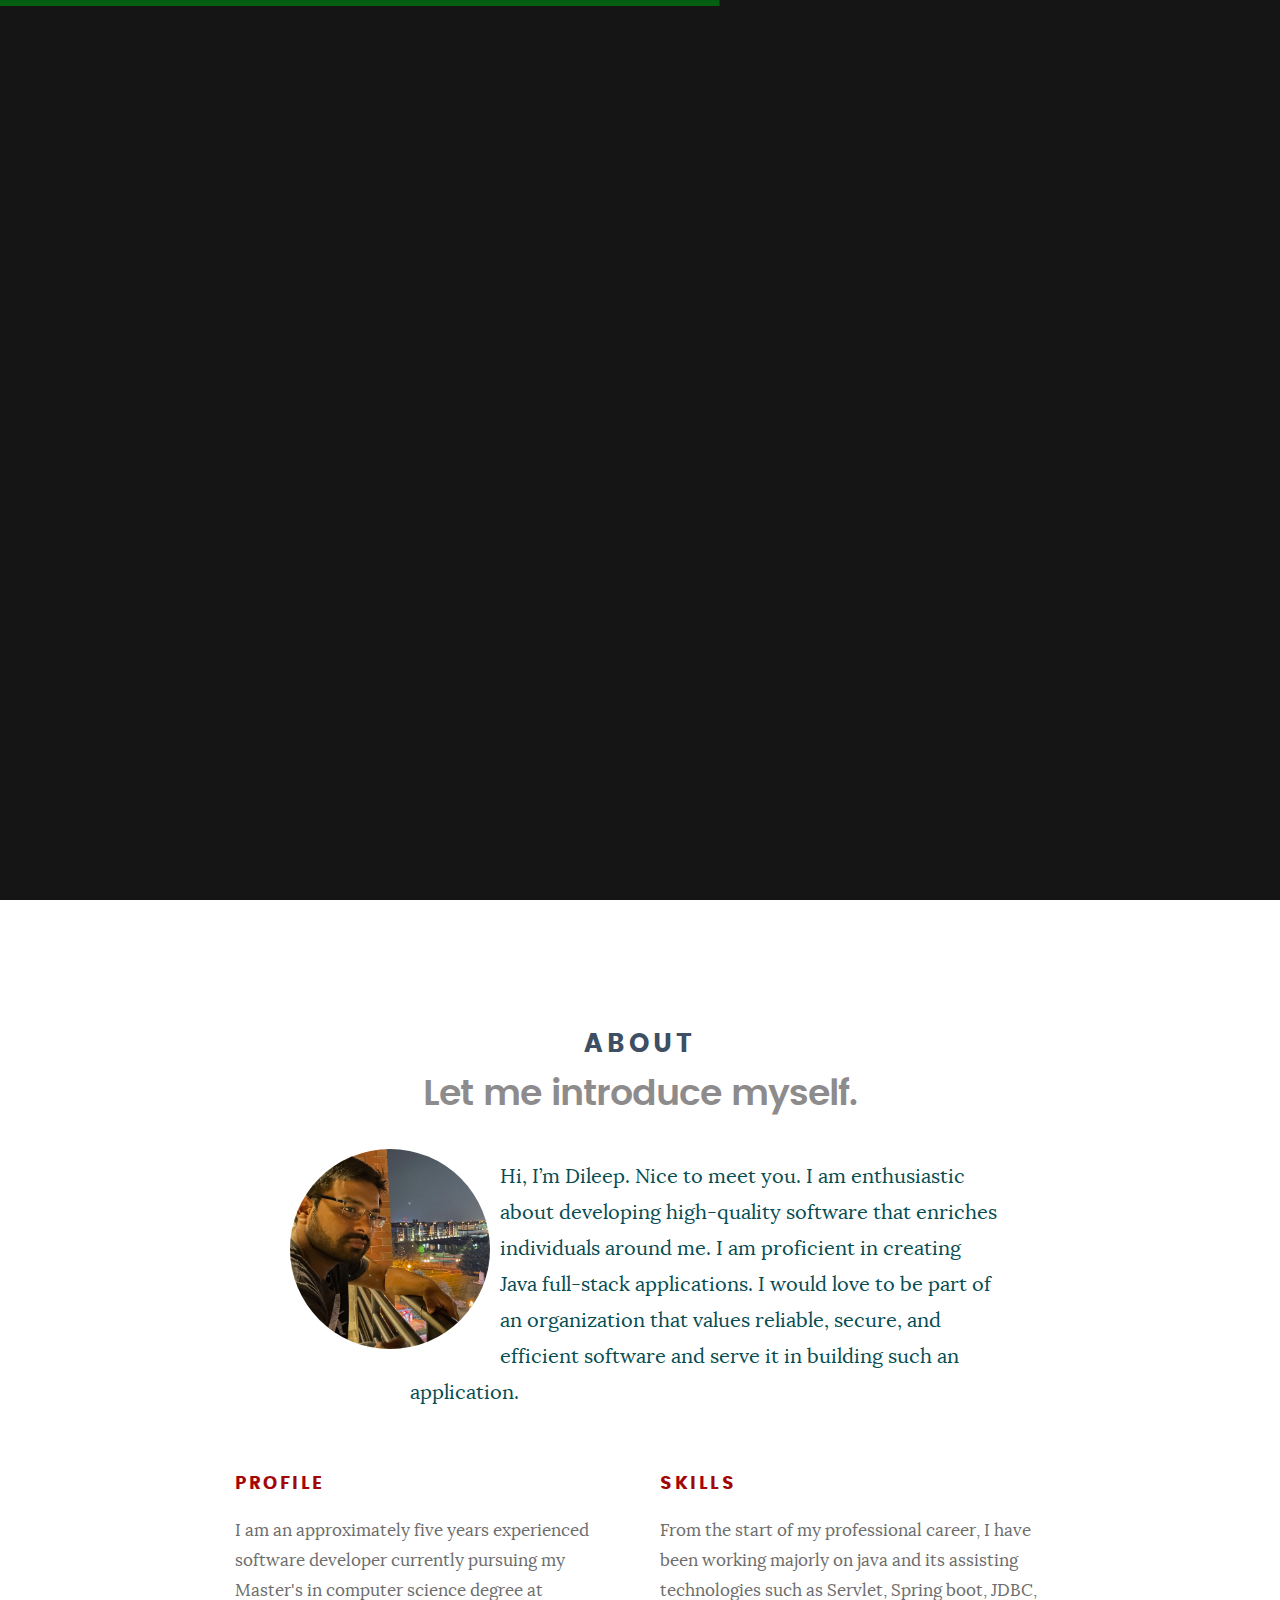
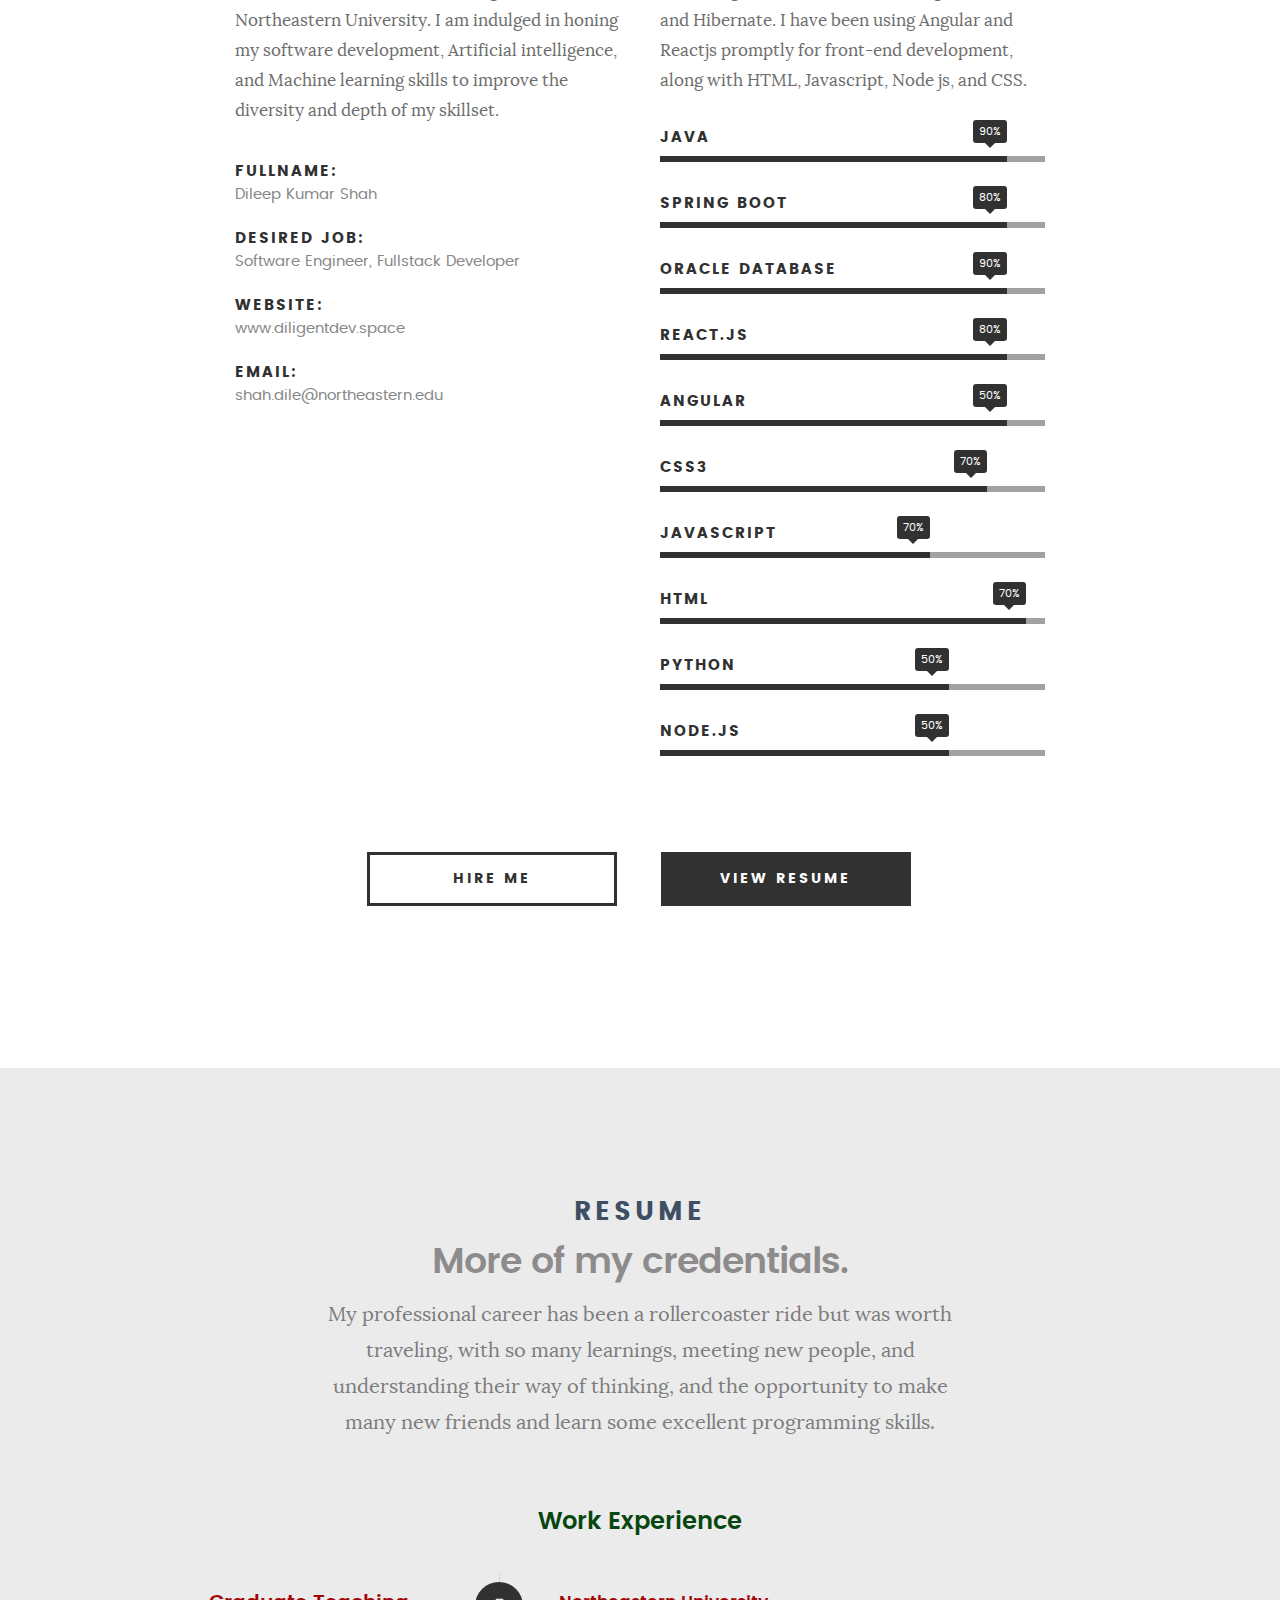
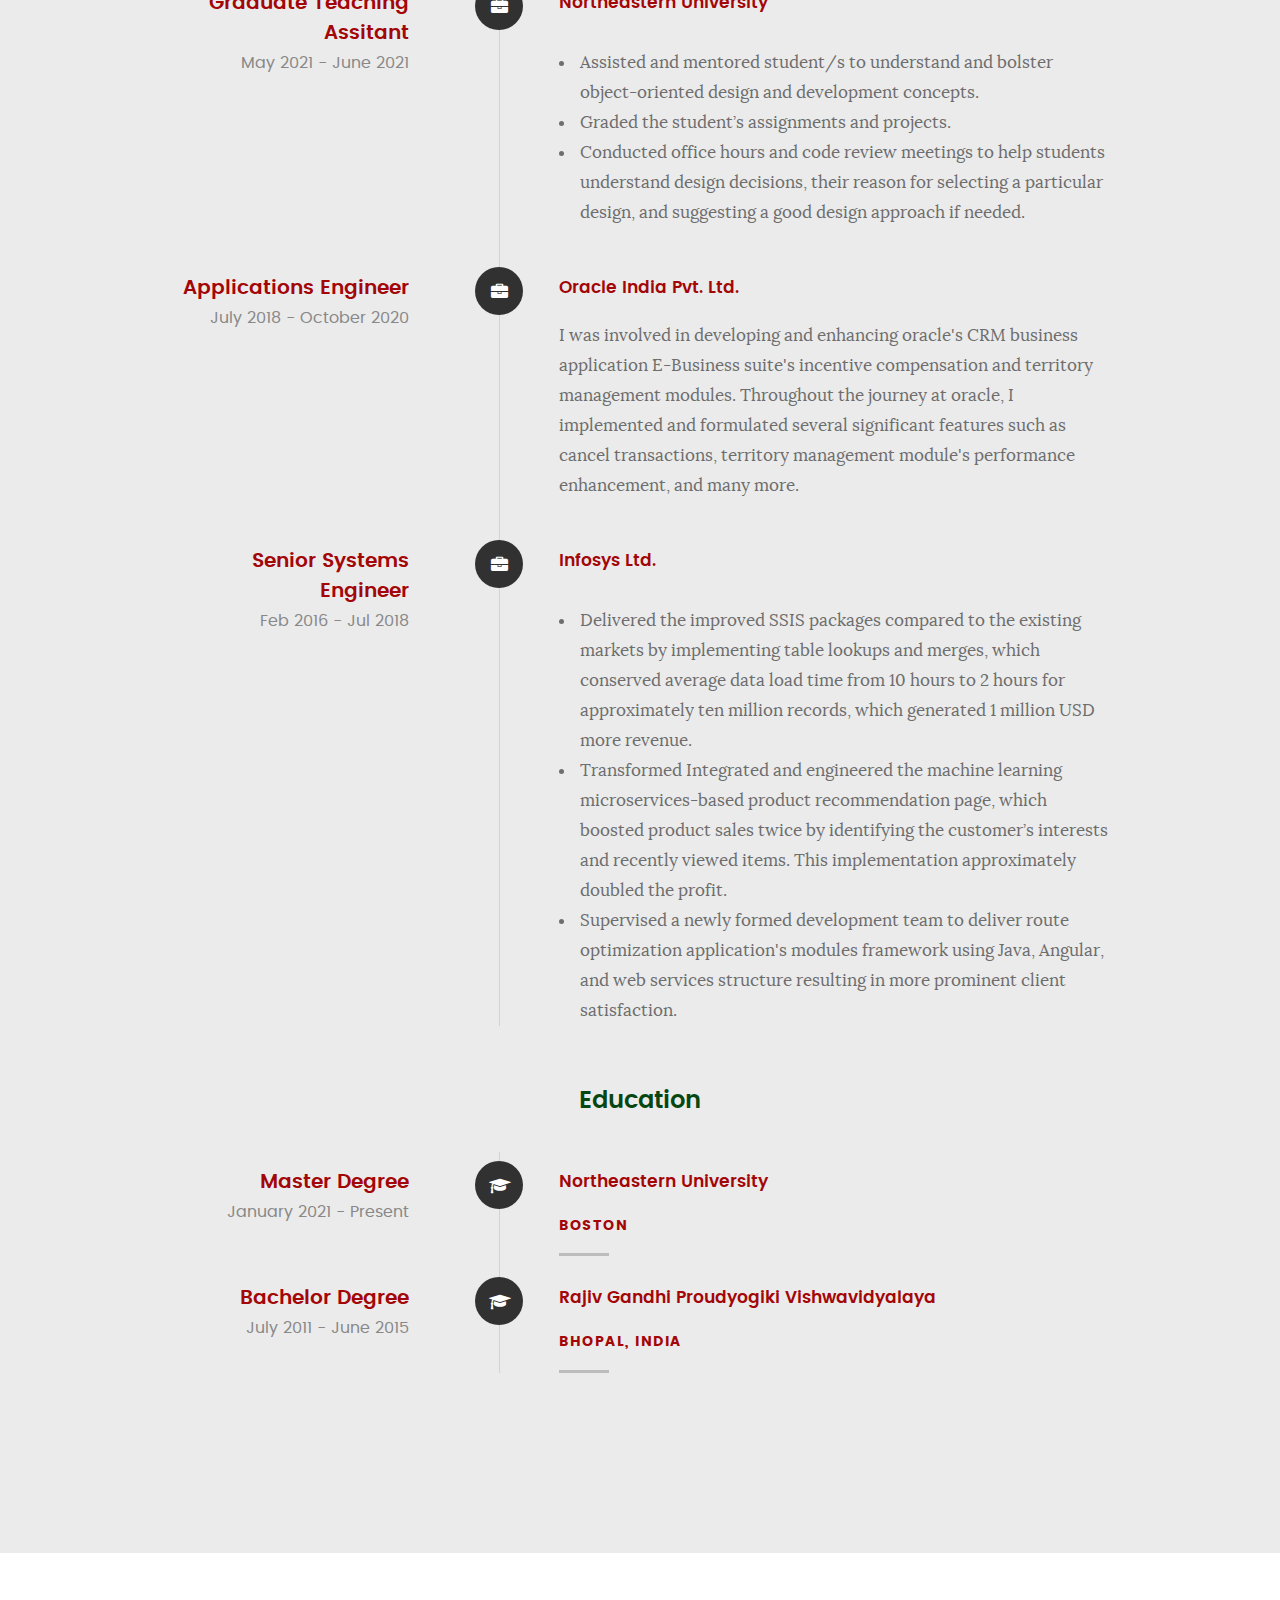
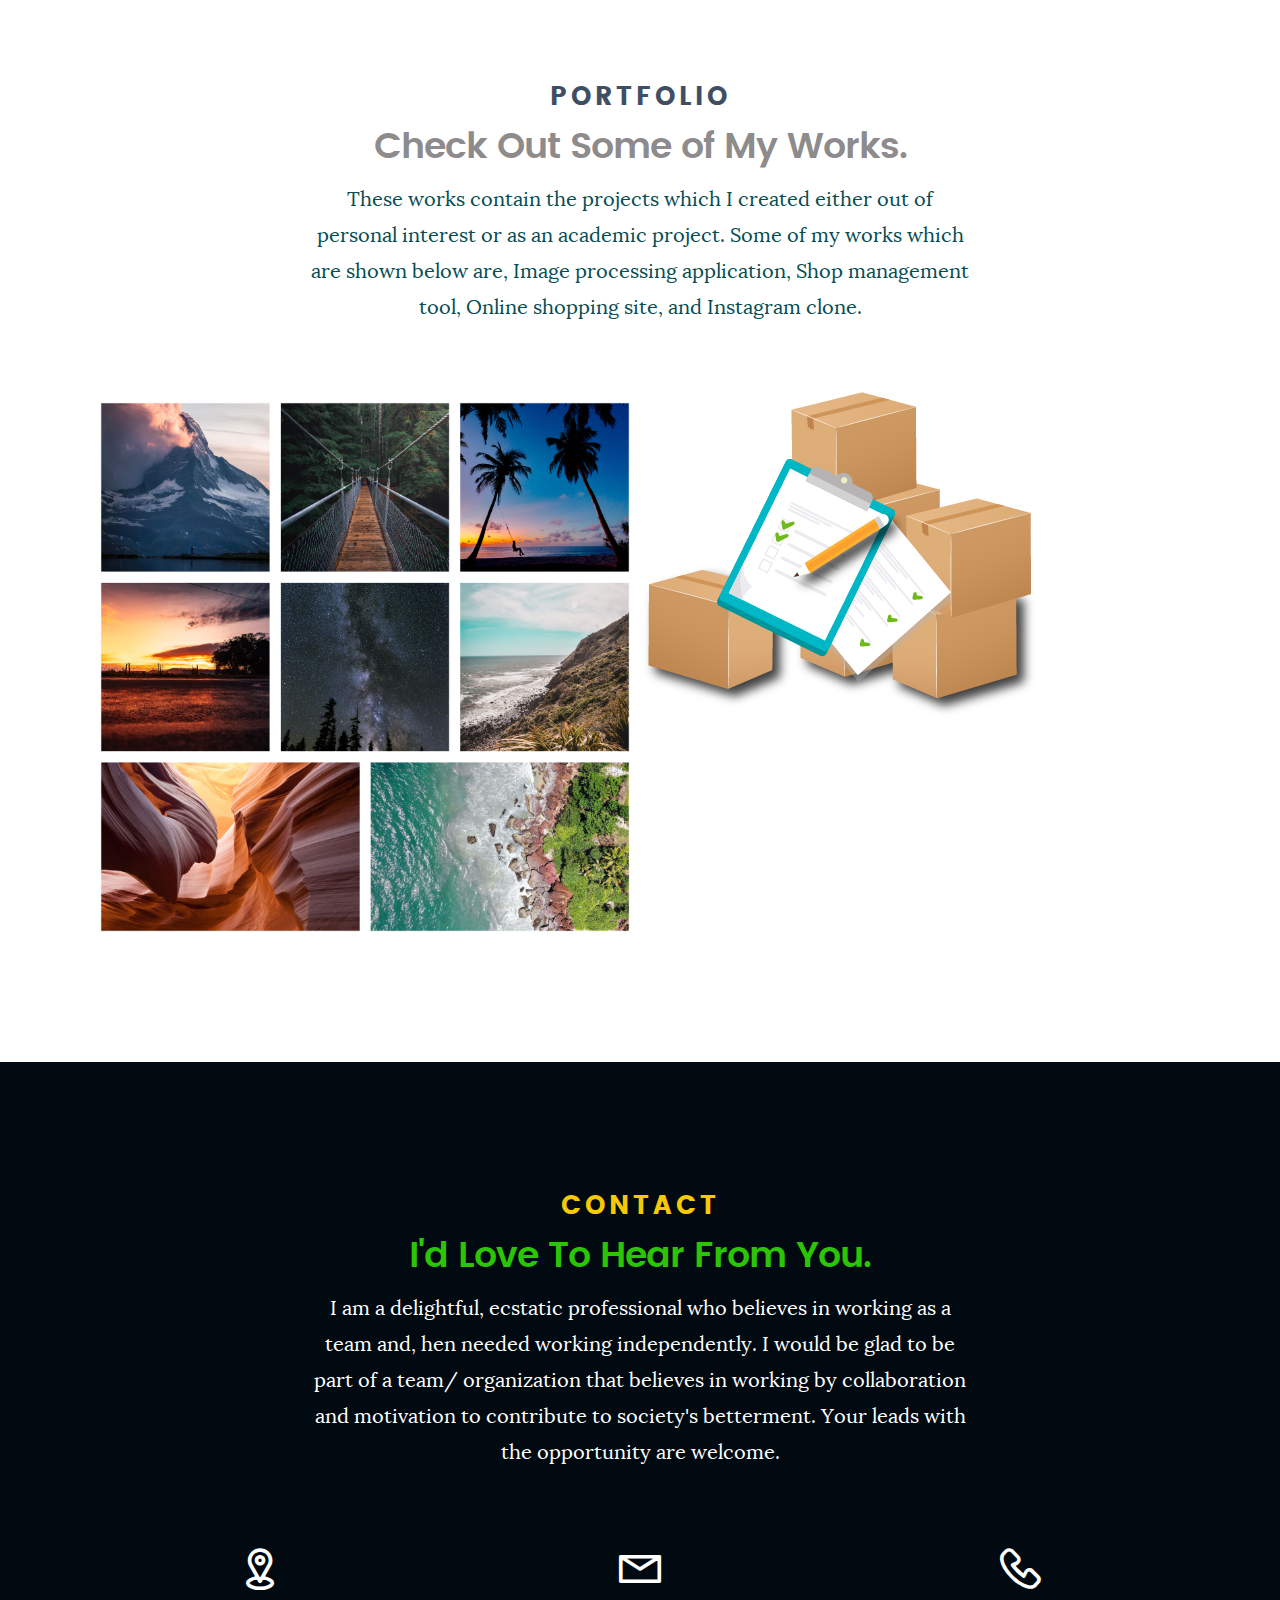
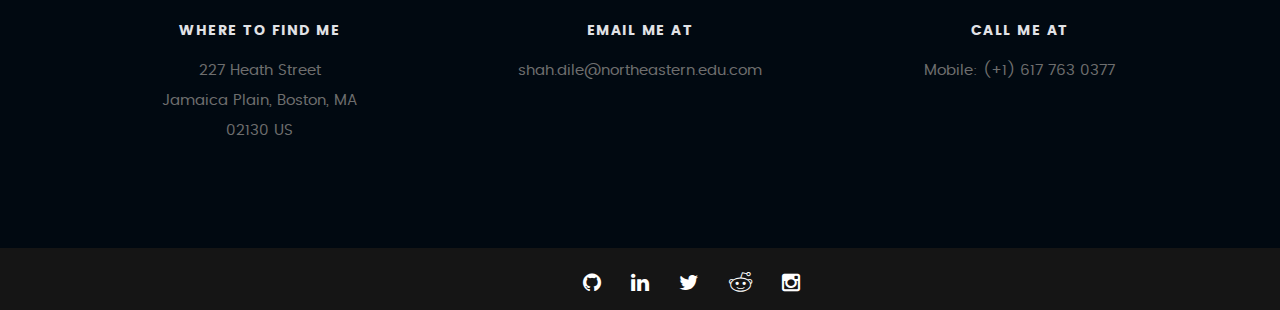
<file: index.html>
<!DOCTYPE html>
<!--[if IE 8 ]><html class="no-js oldie ie8" lang="en"> <![endif]-->
<!--[if IE 9 ]><html class="no-js oldie ie9" lang="en"> <![endif]-->
<!--[if (gte IE 9)|!(IE)]><!-->
    <html
    class="no-js" lang="en"> <!--<![endif]-->
    <head>

        <!--- basic page needs
                                   ================================================== -->
        <meta charset="utf-8">
        <title>Dileep Shah</title>
        <meta name="description" content="">
        <meta
        name="author" content="">

        <!-- mobile specific metas
                                   ================================================== -->
        <meta
        name="viewport" content="width=device-width, initial-scale=1, maximum-scale=1">

        <!-- CSS
                                   ================================================== -->
        <link rel="stylesheet" href="css/base.css">
        <link rel="stylesheet" href="css/main.css">
        <link
        rel="stylesheet" href="css/vendor.css">

        <!-- script
                                   ================================================== -->
        <script src="js/modernizr.js"></script>
        <script src="js/pace.min.js"></script>

        <!-- favicons
                                	================================================== -->
        <link
        rel="icon" type="image/png" href="favicon.png">

    <!-- model to popup 
                	================================================== -->


    </head>

    <body
        id="top">

        <!-- header 
                                   ================================================== -->
        <header>
            <div class="row">

                <div class="top-bar">
                    <a class="menu-toggle" href="#">
                        <span>Menu</span>
                    </a>

                    <div class="logo">
                        <a href="index.html">Dileep Shah</a>
                    </div>

                    <nav id="main-nav-wrap">
                        <ul class="main-navigation">
                            <li class="current">
                                <a class="smoothscroll" href="#intro" title="">Home</a>
                            </li>
                            <li>
                                <a class="smoothscroll" href="#about" title="">About</a>
                            </li>
                            <li>
                                <a class="smoothscroll" href="#profile" title="">Profile</a>
                            </li>
                            <li>
                                <a class="smoothscroll" href="#portfolio" title="">Portfolio</a>
                            </li>
                            <li>
                                <a class="smoothscroll" href="#resume" title="">Resume</a>
                            </li>
                            <li>
                                <a class="smoothscroll" href="#contact" title="">Contact</a>
                            </li>
                        </ul>
                    </nav>
                </div>
                <!-- /top-bar -->

            </div>
            <!-- /row -->
        </header>
        <!-- /header -->

        <!-- intro section
                                   ================================================== -->
        <section id="intro">

            <div class="intro-overlay"></div>

            <div class="intro-content">
                <div class="row">

                    <div class="col-twelve">

                        <h5>Hi There!!</h5>
                        <h1>I'm Dileep Shah.</h1>

                        <p class="intro-position">
                            <span>Front-end Developer</span>
                            <span>Backend Developer</span>
                        </p>

                        <a class="button stroke smoothscroll" href="#about" title="">More About Me</a>

                    </div>

                </div>
            </div>
            <!-- /intro-content -->

        </section>
        <!-- /intro -->


        <!-- about section
                                   ================================================== -->
        <section id="about">

            <div class="row section-intro">
                <div class="col-twelve">

                    <h5>About</h5>
                    <h1>Let me introduce myself.</h1>

                    <div class="intro-info">

                        <img src="images/profile-pic.png" alt="Profile Picture">

                        <p class="lead">
                            Hi, I’m Dileep. Nice to meet you. I am enthusiastic about developing high-quality software that enriches individuals around me. 
                                                                                                                					I am proficient in creating Java full-stack applications. I would love to be part of an organization that values reliable, 
                                                                                                                					secure, and efficient software and serve it in building such an application.
                        </p>
                    </div>

                </div>
            </div>
            <!-- /section-intro -->

            <div id="profile" class="row about-content">

                <div class="col-six tab-full">

                    <h3>Profile</h3>
                    <p>
                        I am an approximately five years experienced software developer currently pursuing my Master's in computer science 
                                                                                                				degree at Northeastern University.  I am indulged in honing my software development, Artificial intelligence, 
                                                                                                				and Machine learning skills to improve the diversity and depth of my skillset.
                    </p>

                    <ul class="info-list">
                        <li>
                            <strong>Fullname:</strong>
                            <span>Dileep Kumar Shah</span>
                        </li>

                        <li>
                            <strong>Desired Job:</strong>
                            <span>Software Engineer, Fullstack Developer</span>
                        </li>
                        <li>
                            <strong>Website:</strong>
                            <span>www.diligentdev.space</span>
                        </li>
                        <li>
                            <strong>Email:</strong>
                            <span>shah.dile@northeastern.edu</span>
                        </li>

                    </ul>
                    <!-- /info-list -->

                </div>

                <div class="col-six tab-full">

                    <h3>Skills</h3>
                    <p>
                        From the start of my professional career, I have been working majorly on java and its assisting technologies such as Servlet, Spring boot, JDBC, and Hibernate. 
                                                                                                				I have been using Angular and Reactjs promptly for front-end development, along with HTML, Javascript, Node js, and CSS.
                    </p>

                    <ul class="skill-bars">
                        <li>
                            <div class="progress percent90">
                                <span>90%</span>
                            </div>
                            <strong>JAVA</strong>
                        </li>
                        <li>
                            <div class="progress percent90">
                                <span>80%</span>
                            </div>
                            <strong>Spring Boot</strong>
                        </li>
                        <li>
                            <div class="progress percent90">
                                <span>90%</span>
                            </div>
                            <strong>Oracle Database</strong>
                        </li>
                        <li>
                            <div class="progress percent90">
                                <span>80%</span>
                            </div>
                            <strong>React.js</strong>
                        </li>
                        <li>
                            <div class="progress percent90">
                                <span>50%</span>
                            </div>
                            <strong>Angular</strong>
                        </li>

                        <li>
                            <div class="progress percent85">
                                <span>70%</span>
                            </div>
                            <strong>CSS3</strong>
                        </li>
                        <li>
                            <div class="progress percent70">
                                <span>70%</span>
                            </div>
                            <strong>JavaScript</strong>
                        </li>
                        <li>
                            <div class="progress percent95">
                                <span>70%</span>
                            </div>
                            <strong>HTML</strong>
                        </li>
                        <li>

                            <div class="progress percent75">
                                <span>50%</span>
                            </div>
                            <strong>Python</strong>
                        </li>
                        <li>

                            <div class="progress percent75">
                                <span>50%</span>
                            </div>
                            <strong>Node.js</strong>
                        </li>

                    </ul>
                    <!-- /skill-bars -->

                </div>

            </div>

            <div class="row button-section">
                <div class="col-twelve">
                    <a href="#contact" title="Hire Me" class="button stroke smoothscroll">Hire Me</a>
                    <a href="#modal-resume" class="overlay button button-primary overlay-a">
                        View Resume</a>
                </div>
            </div>


            <!-- resume Modal
                                                   ================================================== -->
            <div id="modal-resume" class="popup-modal slider mfp-hide">

                <object class="media" data="Dileep_Shah_SWE_2.pdf#view=Fit" type="application/pdf" width="100%" height="650">
                    <p>
                        It appears your Web browser is not configured to display PDF files. No worries, just
                        <a href="Dileep_Shah_SWE_2.pdf">click here to download the PDF file.</a>
                    </p>
                </object>

                <div class="link-box">
                    <a href="#" class="popup-modal-dismiss">Close</a>
                </div>

            </div>
            <!-- /modal-06 -->


        </section>
        <!-- /process-->


        <!-- resume Section
                                   ================================================== -->
        <section id="resume" class="grey-section">

            <div class="row section-intro">
                <div class="col-twelve">
                    <h5>Resume</h5>
                    <h1>More of my credentials.</h1>

                    <p class="lead">
                        My professional career has been a rollercoaster ride but was worth traveling, with so many learnings, meeting new people, and understanding their way of thinking, and the opportunity to make many new friends and learn some excellent programming skills.
                    </p>

                </div>
            </div>
            <!-- /section-intro-->

            <div id="experience" class="row resume-timeline">

                <div class="col-twelve resume-header">

                    <h2>Work Experience</h2>

                </div>
                <!-- /resume-header -->

                <div class="col-twelve">

                    <div class="timeline-wrap">

                        <div class="timeline-block">

                            <div class="timeline-ico">
                                <i class="fa fa-briefcase"></i>
                            </div>

                            <div class="timeline-header">
                                <h3>Graduate Teaching Assitant</h3>
                                <p>May 2021 - June 2021</p>
                            </div>

                            <div class="timeline-content">
                                <h4>Northeastern University</h4>
                                <p>
                                    <ul>
                                        <li>
                                            Assisted and mentored student/s to understand and bolster object-oriented design and development concepts.
                                        </li>
                                        <li>
                                            Graded the student’s assignments and projects.
                                        </li>
                                        <li>
                                            Conducted office hours and code review meetings to help students understand design decisions, their reason for selecting a particular design, and suggesting a good design approach if needed.
                                        </li>


                                    </ul>
                                </p>
                            </div>

                        </div>
                        <!-- /timeline-block -->

                        <div class="timeline-block">

                            <div class="timeline-ico">
                                <i class="fa fa-briefcase"></i>
                            </div>

                            <div class="timeline-header">
                                <h3>Applications Engineer</h3>
                                <p>July 2018 - October 2020</p>
                            </div>

                            <div class="timeline-content">
                                <h4>Oracle India Pvt. Ltd.</h4>
                                <p>
                                	<!-- 
                                    <ul>
                                        <li>Revamped and upgraded concurrent programs to determine resources for a particular territory by recognizing, qualifying, and SQL tuning expensive SQL queries to expedite average process time by 50%, and this new feature produced $70 thousand yearly savings.

                                        </li>
                                        <li>
                                            Formulated and implemented cancel transaction features to cancel a transaction with one click, eliminating the need for manually adjusting transactions by assimilating with more than 10 customers and higher management and presented ideas to resolve complications. Enhanced features lessened workaround time from a day to a few minutes, saving on average $30 thousand yearly.
                                        </li>
                                        <li>
                                            Developed new enhanced features to boost the territory management module's performance, working closely with customers, product managers, and senior management.
                                        </li>
                                    </ul>
                                	-->
                                	I was involved in developing and enhancing oracle's CRM business application E-Business suite's incentive compensation and territory management modules. Throughout the journey at oracle, I implemented and formulated several significant features such as cancel transactions, territory management module's performance enhancement, and many more.
                                </p>
                            </div>

                        </div>
                        <!-- /timeline-block -->

                        <div class="timeline-block">

                            <div class="timeline-ico">
                                <i class="fa fa-briefcase"></i>
                            </div>

                            <div class="timeline-header">
                                <h3>Senior Systems Engineer</h3>
                                <p>Feb 2016 - Jul 2018</p>
                            </div>

                            <div class="timeline-content">
                                <h4>Infosys Ltd.</h4>
                                <p>

                                    <ul>
                                        <li>Delivered the improved SSIS packages compared to the existing markets by implementing table lookups and merges, which conserved average data load time from 10 hours to 2 hours for approximately ten million records, which generated 1 million USD more revenue.


                                        </li>
                                        <li>
                                            Transformed Integrated and engineered the machine learning microservices-based product recommendation page, which boosted product sales twice by identifying the customer’s interests and recently viewed items. This implementation approximately doubled the profit.

                                        </li>
                                        <li>Supervised a newly formed development team to deliver route optimization application's modules framework using Java, Angular, and web services structure resulting in more prominent client satisfaction.

                                        </li>
                                    </ul>
                                </p>
                            </div>

                        </div>
                        <!-- /timeline-block -->

                    </div>
                    <!-- /timeline-wrap -->

                </div>
                <!-- /col-twelve -->

            </div>
            <!-- /resume-timeline -->

            <div class="row resume-timeline">

                <div class="col-twelve resume-header">

                    <h2>Education</h2>

                </div>
                <!-- /resume-header -->

                <div class="col-twelve">

                    <div class="timeline-wrap">

                        <div class="timeline-block">

                            <div class="timeline-ico">
                                <i class="fa fa-graduation-cap"></i>
                            </div>

                            <div class="timeline-header">
                                <h3>Master Degree</h3>
                                <p>January 2021 - Present</p>
                            </div>

                            <div class="timeline-content">
                                <h4>Northeastern University</h4>
                                <h5>Boston
                                    <MA></h5>
                                    <!-- <p>
										My primary focus area is software development to process large-scale data and build a scalable system. 
										My secondary area of focus is Artificial intelligence and machine learning. 
										I aspire to develop more reliable, secure, and intelligent software systems readily available to the standard user. 
										I believe my wisdom at this great university will excel my dream to be true.									
									</p> -->
                                </div>

                            </div>
                            <!-- /timeline-block -->

                            <div class="timeline-block">

                                <div class="timeline-ico">
                                    <i class="fa fa-graduation-cap"></i>
                                </div>

                                <div class="timeline-header">
                                    <h3>Bachelor Degree</h3>
                                    <p>July 2011 - June 2015</p>
                                </div>

                                <div class="timeline-content">
                                    <h4>Rajiv Gandhi Proudyogiki Vishwavidyalaya</h4>
                                    <h5>Bhopal, India</h5>
                                    <!-- <p>
										Even though my undergrad degree wasn't from a well-renowned university still, my bachelor's degree has been career-shaping for me. 
                                        My bachelor's degree has taught me to believe in myself and never give up on the failures or 
                                        the past results. More than technical knowledge, I learned to mold myself with different 
                                        challenges and to diversify my skillset. These were the learnings that compelled me to take 
                                        an IT job even though I was an Electrical Engineering student and look for a challenging and 
                                        varied professional career field.									
                                    </p> -->
                                </div>

                            </div>
                            <!-- /timeline-block -->

                        </div>
                        <!-- /timeline-wrap -->

                    </div>
                    <!-- /col-twelve -->

                </div>
                <!-- /resume-timeline -->

            </section>
            <!-- /features -->


            <!-- Portfolio Section
                                                   ================================================== -->
            <section id="portfolio">

                <div class="row section-intro">
                    <div class="col-twelve">

                        <h5>Portfolio</h5>
                        <h1>Check Out Some of My Works.</h1>

                        <p class="lead">
                            These works contain the projects which I created either out of personal interest or as an academic project. Some of my works which are shown below are, Image processing application, Shop management tool, Online shopping site, and Instagram clone.
						</p>

                    </div>
                </div>
                <!-- /section-intro-->

                <div class="row portfolio-content">

                    <div
                        class="col-twelve">

                        <!-- portfolio-wrapper -->
                        <div id="folio-wrapper" class="block-1-2 block-mob-full stack">

                            <div class="bgrid folio-item">
                                <div class="item-wrap">
                                    <img src="images/portfolio/image-processing.jpg" alt="Image processing">
                                    <a href="#modal-01" class="overlay">
                                        <div class="folio-item-table">
                                            <div class="folio-item-cell">
                                                <h3 class="folio-title">Image Processing</h3>
                                                <span class="folio-types">
                                                   Image filtering Java Swing Application
                                                </span>
                                            </div>
                                        </div>
                                    </a>
                                </div>
                            </div>
			 <div class="bgrid folio-item">
                                <div class="item-wrap">
                                    <img src="images/portfolio/shop-management.png" alt="shop-management">
                                    <a href="#modal-03" class="overlay">
                                        <div class="folio-item-table">
                                            <div class="folio-item-cell">
                                                <h3 class="folio-title">Shop Management</h3>
                                                <span class="folio-types">
                                                    Java swing Application
                                                </span>
                                            </div>
                                        </div>
                                    </a>
                                </div>
                            </div>

                           

                            <!-- /folio-item -->

                            <!--
                            <div class="bgrid folio-item">
                                <div class="item-wrap">
                                    <img src="images/portfolio/what-u-want.jpg" alt="What-u-want">
                                    <a href="#modal-02" class="overlay">
                                        <div class="folio-item-table">
                                            <div class="folio-item-cell">
                                                <h3 class="folio-title">What-u-want</h3>
                                                <span class="folio-types">
                                                    Online shopping site
                                                </span>
                                            </div>
                                        </div>
                                    </a>
                                </div>
                            </div>
                            -->

                            <!-- /folio-item -->

                           
                            <!-- /folio-item -->

                            <!-- <div class="bgrid folio-item">
                                <div class="item-wrap">
                                    <img src="images/portfolio/quackery.jpg" alt="Quackery">
                                    <a href="#modal-04" class="overlay">
                                        <div class="folio-item-table">
                                            <div class="folio-item-cell">
                                                <h3 class="folio-title">Quackery</h3>
                                                <span class="folio-types">
                                                   Microblogging web application
                                                </span>
                                            </div>
                                        </div>
                                    </a>
                                </div>
                            </div> -->
                            <!-- /folio-item -->

							<!-- 
                            <div class="bgrid folio-item">
                                <div class="item-wrap">
                                    <img src="images/portfolio/look-and-feel.jpg" alt="Look-and-feel">
                                    <a href="#modal-05" class="overlay">
                                        <div class="folio-item-table">
                                            <div class="folio-item-cell">
                                                <h3 class="folio-title">Look and Feel</h3>
                                                <span class="folio-types">
                                                    Photo and video sharing social networking web Application
                                                </span>
                                            </div>
                                        </div>
                                    </a>
                                </div>
                            </div>
							-->

                            <!-- /folio-item -->

                            <!-- <div class="bgrid folio-item">
                                <div class="item-wrap">
                                    <img src="images/portfolio/salad.jpg" alt="Salad">
                                    <a href="#modal-06" class="overlay">
                                        <div class="folio-item-table">
                                            <div class="folio-item-cell">
                                                <h3 class="folio-title">Salad</h3>
                                                <span class="folio-types">
                                                    Branding
                                                </span>
                                            </div>
                                        </div>
                                    </a>
                                </div>
                            </div> -->
                            <!-- /folio-item -->

                            <!-- modal popups - begin
                                                                                                                	            ============================================================= -->
                            <div id="modal-01" class="popup-modal slider mfp-hide">

                                <div class="media">
                                    <img src="images/portfolio/modals/image-processing.jpg" alt=""/>
                                </div>

                                <div class="description-box">
                                    <h4>Image Processing Application</h4>
                                    <p>
										This application provides some cool features to edit an image.
										Image editing options which are supported by the application are: Sparpen, Blur, Grayscale, Sepia, Mosaic, and Pixilation.
										It is developed on Java swing and support a very userfriendly UI with clean and adjustable user interface.

										You can have a look at the code base at my <a href="https://github.com/dileeps861/cs5010-imaage-processing-application" target="_blank">Github</a>.
									
									</p>
                                    <iframe width="100%" height="100%" src="https://www.youtube.com/embed/9nVaWN7GxV0" title="YouTube video player" frameborder="0" allow="accelerometer; autoplay; clipboard-write; encrypted-media; gyroscope; picture-in-picture" allowfullscreen>
                                    </iframe>

                                    <div class="categories">Java swing developement</div>
                                </div>

                                <div class="link-box">
                                    <a href="https://github.com/dileeps861/cs5010-imaage-processing-application">Details</a>
                                    <a href="#" class="popup-modal-dismiss">Close</a>
                                </div>

                            </div>
                            <!-- /modal-01 -->

                            <div id="modal-02" class="popup-modal slider mfp-hide">

                                <div class="media">
                                    <img src="images/portfolio/modals/what-u-want.jpg" alt=""/>
                                </div>

                                <div class="description-box">
                                    <h4>What-u-want</h4>
                                    <p>
										
										This website is developed using Reactjs, Node js, Firebase, and CSS to create an online shopping site.
										An user can look for items, add the item to cart, and checkout the order.
									</p>

                                    <div class="categories">Web developement</div>
                                </div>

                                <div class="link-box">
                                    <a href="https://github.com/dileeps861/what-u-want-new">Details</a>
                                    <a href="#" class="popup-modal-dismiss">Close</a>
                                </div>

                            </div>
                            <!-- /modal-02 -->

                            <div id="modal-03" class="popup-modal slider mfp-hide">

                                <div class="media">
                                    <img src="images/portfolio/modals/shop-management.png" alt=""/>
                                </div>

                                <div class="description-box">
                                    <h4>Shop Management</h4>
                                    <p>
										This application helps to manage shops by providing the feature to maintain the inventory record, 
                                        generating invoices, and keeping track of transactions.
									</p>
                                        <iframe width="100%" height="100%" src="https://www.youtube.com/embed/RSXYkY_7B8s" title="YouTube video player" frameborder="0" allow="accelerometer; autoplay; clipboard-write; encrypted-media; gyroscope; picture-in-picture" allowfullscreen>
                                        </iframe>
                                    <div class="categories">Java swing application</div>
                                </div>

                                <div class="link-box">
                                    <a href="https://github.com/dileeps861/shop-management-swing">Details</a>
                                    <a href="#" class="popup-modal-dismiss">Close</a>
                                </div>

                            </div>
                            <!-- /modal-03 -->

                            <!-- <div id="modal-04" class="popup-modal slider mfp-hide">

                                <div class="media">
                                    <img src="images/portfolio/modals/quackery.jpg" alt=""/>
                                </div>

                                <div class="description-box">
                                    <h4>Quackery</h4>
                                    <p>Proin gravida nibh vel velit auctor aliquet. Aenean sollicitudin, lorem quis bibendum auctor, nisi elit consequat ipsum, nec sagittis sem nibh id elit.</p>

                                    <div class="categories">Web developement</div>
                                </div>

                                <div class="link-box">
                                    <a href="https://github.com/dileeps861/quackery">Details</a>
                                    <a href="#" class="popup-modal-dismiss">Close</a>
                                </div>

                            </div> -->
                            <!-- /modal-04 -->

                            <div id="modal-05" class="popup-modal slider mfp-hide">

                                <div class="media">
                                    <img src="images/portfolio/modals/look-and-feel.jpg" alt=""/>
                                </div>

                                <div class="description-box">
                                    <h4>Look and Feel</h4>
                                    <p>
										Photo and video sharing social networking web Application
									</p>	
                                    <div class="categories">Web Development</div>
                                </div>

                                <div class="link-box">
                                    <a href="#">Details</a>
                                    <a href="#" class="popup-modal-dismiss">Close</a>
                                </div>

                            </div>
                            <!-- /modal-05 -->

                            <!-- <div id="modal-06" class="popup-modal slider mfp-hide">

                                <div class="media">
                                    <img src="images/portfolio/modals/m-salad.jpg" alt=""/>
                                </div>

                                <div class="description-box">
                                    <h4>Salad</h4>
                                    <p>Proin gravida nibh vel velit auctor aliquet. Aenean sollicitudin, lorem quis bibendum auctor, nisi elit consequat ipsum, nec sagittis sem nibh id elit.</p>

                                    <div class="categories">Branding</div>
                                </div>

                                <div class="link-box">
                                    <a href="http://www.behance.net">Details</a>
                                    <a href="#" class="popup-modal-dismiss">Close</a>
                                </div>

                            </div> -->
                            <!-- /modal-06 -->


                      <!-- modal popups - end
                                                                                                                	            ============================================================= -->

                        </div>
                        <!-- /portfolio-wrapper -->

                    </div>
                    <!-- /twelve -->

                </div>
                <!-- /portfolio-content -->

            </section>
            <!-- /portfolio -->


            <!-- contact
                                                   ================================================== -->
            <section id="contact">

                <div class="row section-intro">
                    <div class="col-twelve">

                        <h5>Contact</h5>
                        <h1>I'd Love To Hear From You.</h1>

                        <p class="lead">
                            I am a delightful, ecstatic professional who believes in working as a team and, 
                            hen needed working independently. I would be glad to be part of a team/ organization 
                            that believes in working by collaboration and motivation to contribute to society's 
                            betterment. Your leads with the opportunity are welcome.
                        </p>

                    </div>
                </div>
                <!-- /section-intro -->

                <!-- <div class="row contact-form">

                    <div
                        class="col-twelve">

                
                        <form name="contactForm" id="contactForm" method="post" action="">
                            <fieldset>

                                <div class="form-field">
                                    <input name="contactName" type="text" id="contactName" placeholder="Name" value="" minlength="2" required="">
                                </div>
                                <div class="form-field">
                                    <input name="contactEmail" type="email" id="contactEmail" placeholder="Email" value="" required="">
                                </div>
                                <div class="form-field">
                                    <input name="contactSubject" type="text" id="contactSubject" placeholder="Subject" value="">
                                </div>
                                <div class="form-field">
                                    <textarea name="contactMessage" id="contactMessage" placeholder="message" rows="10" cols="50" required=""></textarea>
                                </div>
                                <div class="form-field">
                                    <button class="submitform">Submit</button>
                                    <div id="submit-loader">
                                        <div class="text-loader">Sending...</div>
                                        <div class="s-loader">
                                            <div class="bounce1"></div>
                                            <div class="bounce2"></div>
                                            <div class="bounce3"></div>
                                        </div>
                                    </div>
                                </div>

                            </fieldset>
                        </form>
                        
                        <div id="message-warning"></div>
                       
                        <div id="message-success">
                            <i class="fa fa-check"></i>Your message was sent, thank you!<br>
                        </div>

                    </div>
                   

                </div> 
            -->
                <!-- /contact-form -->

                <div class="row contact-info">

                    <div class="col-four tab-full">

                        <div class="icon">
                            <i class="icon-pin"></i>
                        </div>

                        <h5>Where to find me</h5>

                        <p>
                            227 Heath Street<br>
                            Jamaica Plain, Boston, MA<br>
                            02130 US
                        </p>

                    </div>

                    <div class="col-four tab-full collapse">

                        <div class="icon">
                            <i class="icon-mail"></i>
                        </div>

                        <h5>Email Me At</h5>

                        <p>shah.dile@northeastern.edu.com
                        </p>

                    </div>

                    <div class="col-four tab-full">

                        <div class="icon">
                            <i class="icon-phone"></i>
                        </div>

                        <h5>Call Me At</h5>

                        <p>Mobile: (+1) 617 763 0377<br>
                        </p>

                    </div>

                </div>
                <!-- /contact-info -->

            </section>
            <!-- /contact -->


        </div>


        <!-- footer
                                   ================================================== -->

        <footer>
            <div class="row">

                <div class="col-six social">

                    <ul class="footer-social">
                        <li>
                            <a href="https://github.com/dileeps861/" target="_blank">
                                <i class="fa fa-github"></i>
                            </a>
                        </li>
                        <li>
                            <a href="https://www.linkedin.com/in/dileep-shah/" target="_blank">
                                <i class="fa fa-linkedin"></i>
                            </a>
                        </li>
                        <li>
                            <a href="#">
                                <i class="fa fa-twitter"></i>
                            </a>
                        </li>
                        <li>
                            <a href="#">
                                <i class="fa fa-reddit"></i>
                            </a>
                        </li>
                        <li>
                            <a href="#">
                                <i class="fa fa-instagram"></i>
                            </a>
                        </li>
                    </ul>

                </div>
            </footer>

            <div id="preloader">
                <div id="loader"></div>
            </div>

            <!-- Java Script
                                                   ================================================== -->
            <script src="js/jquery-2.1.3.min.js"></script>
            <script src="js/plugins.js"></script>
            <script src="js/main.js"></script>
        </body>
    </body>
</html>
</file>
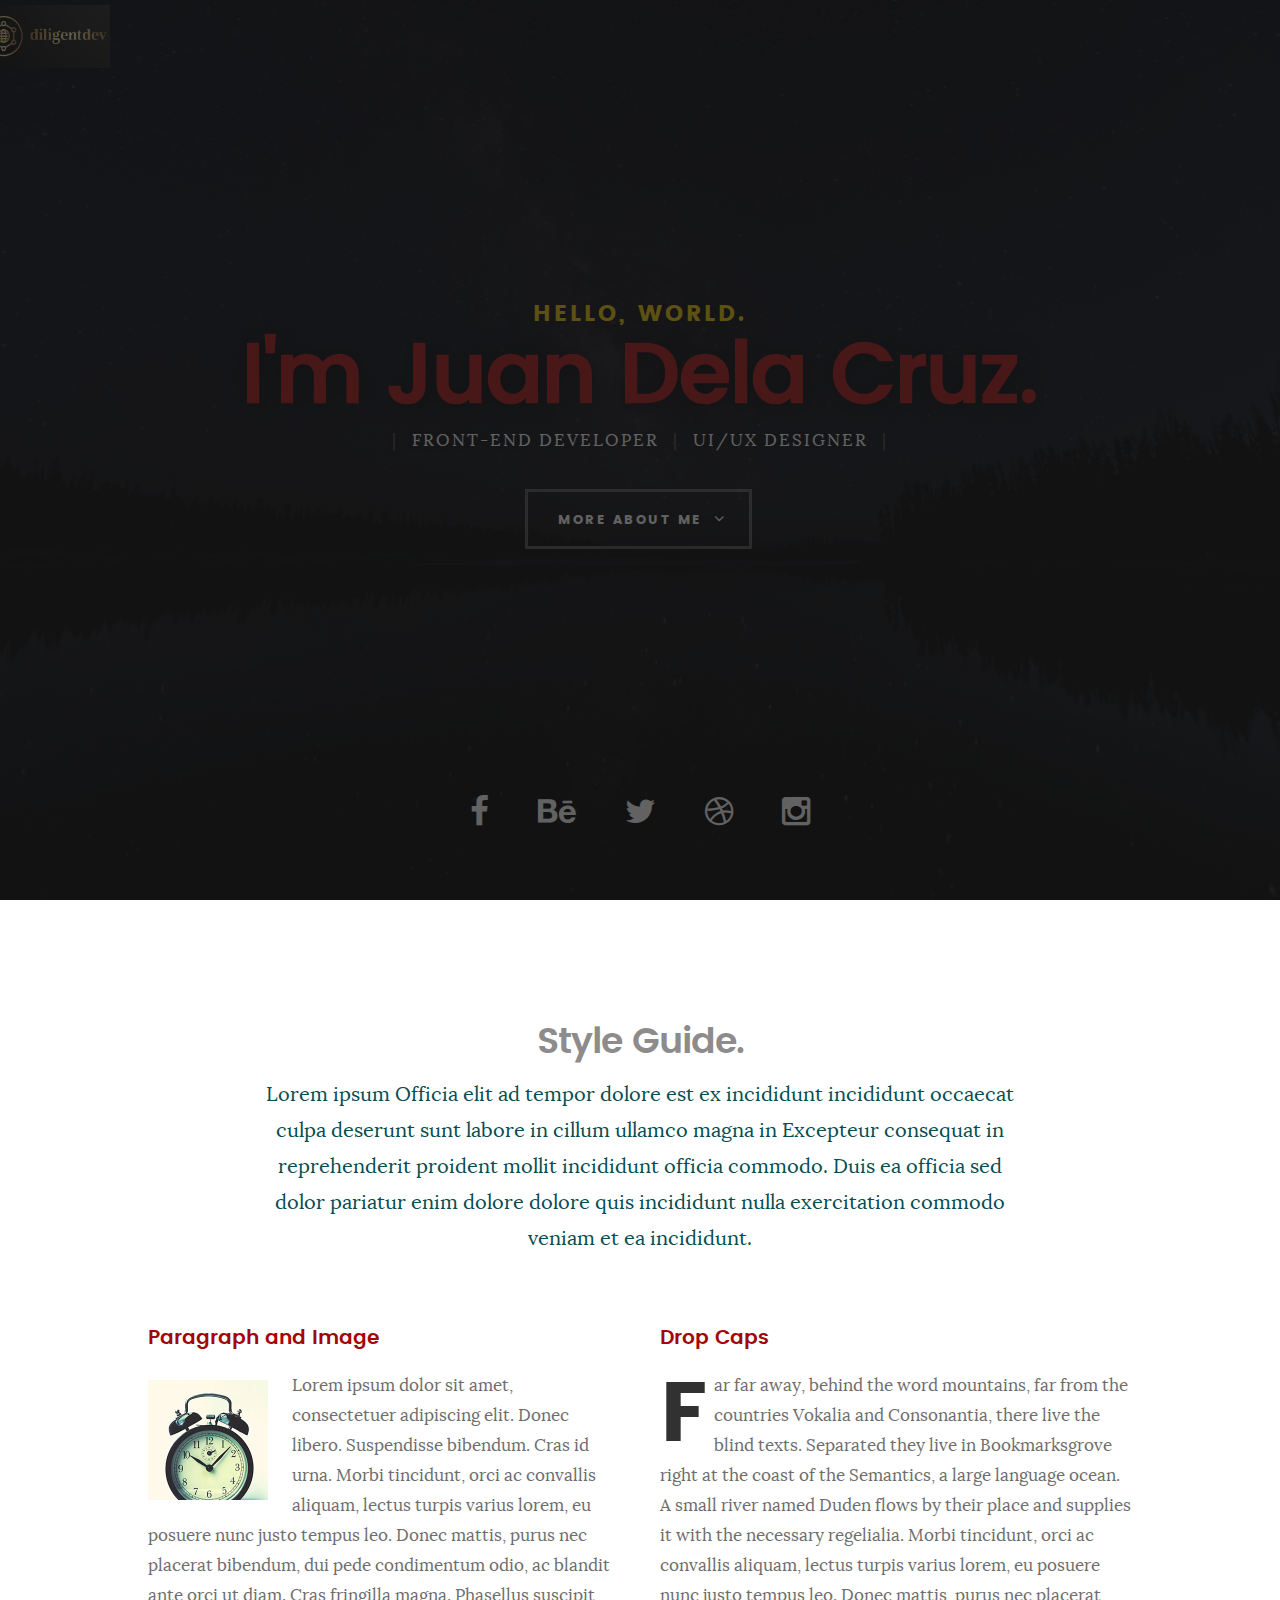
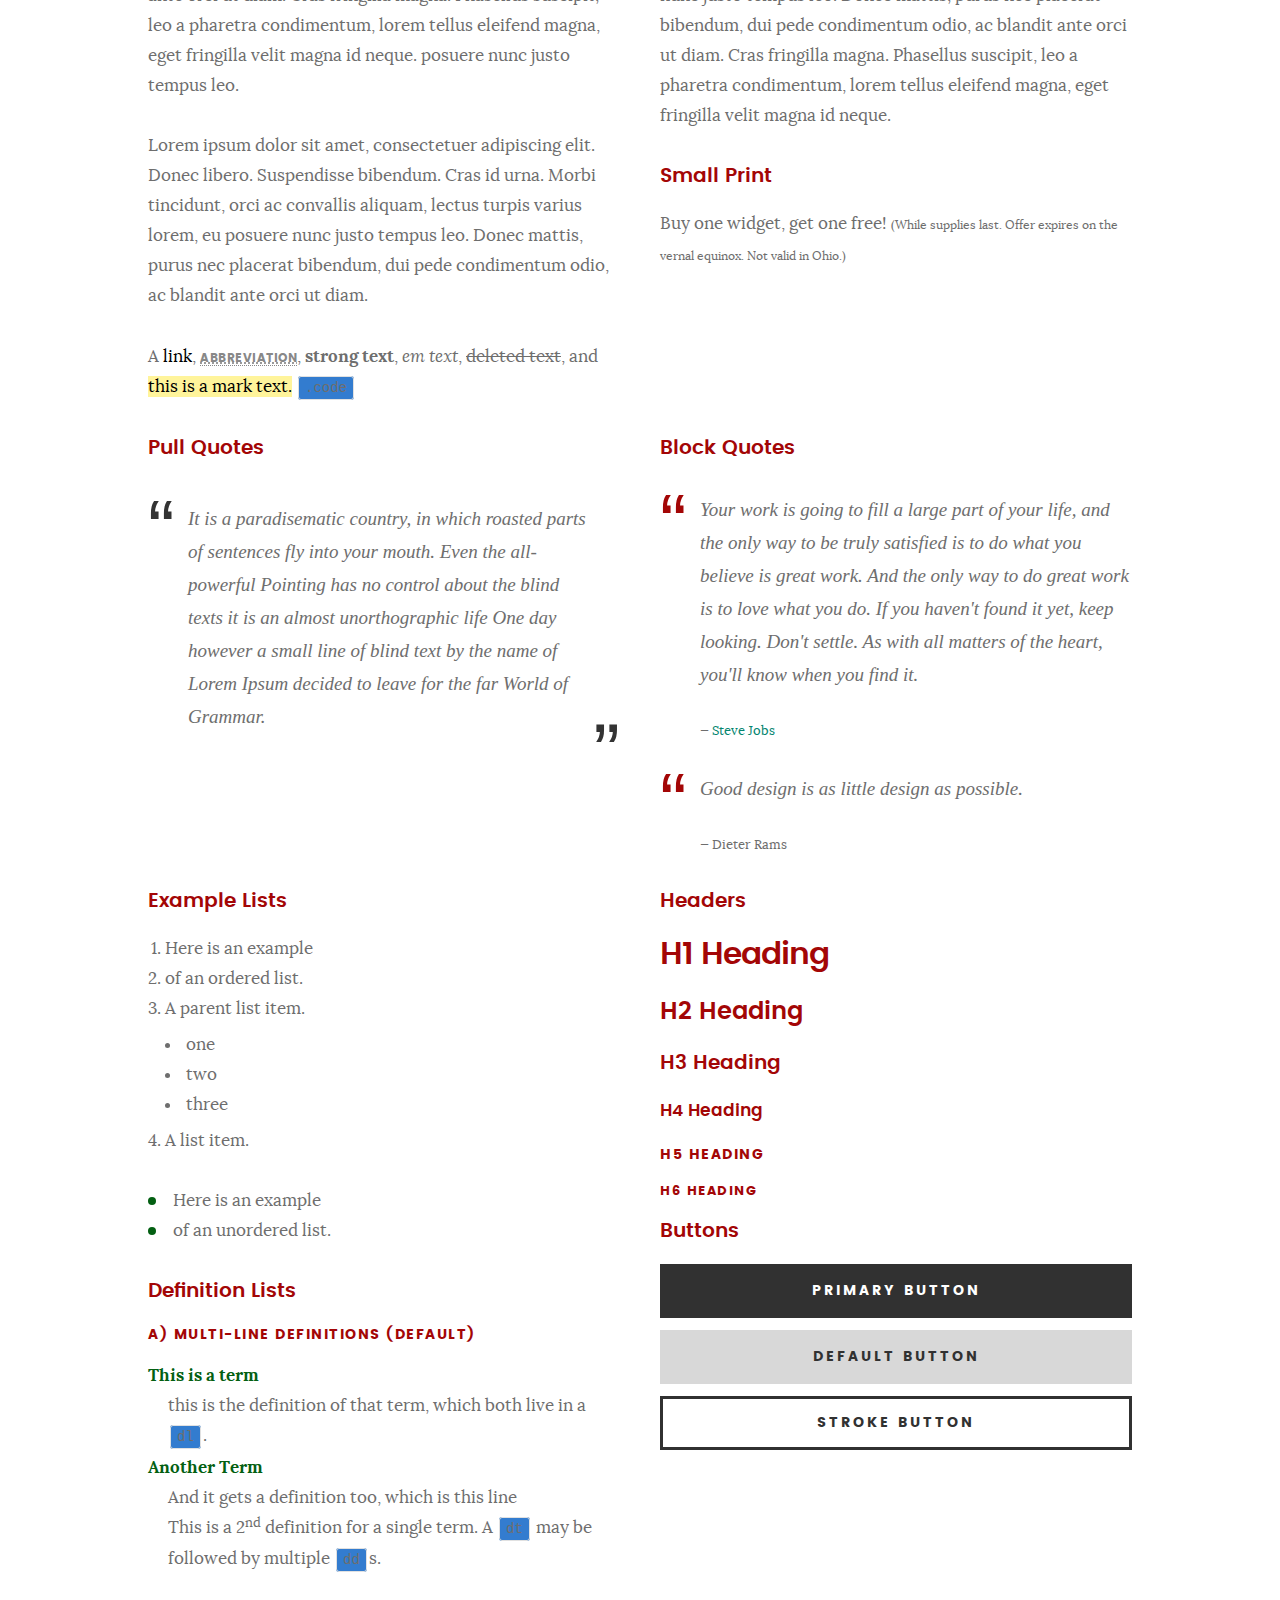
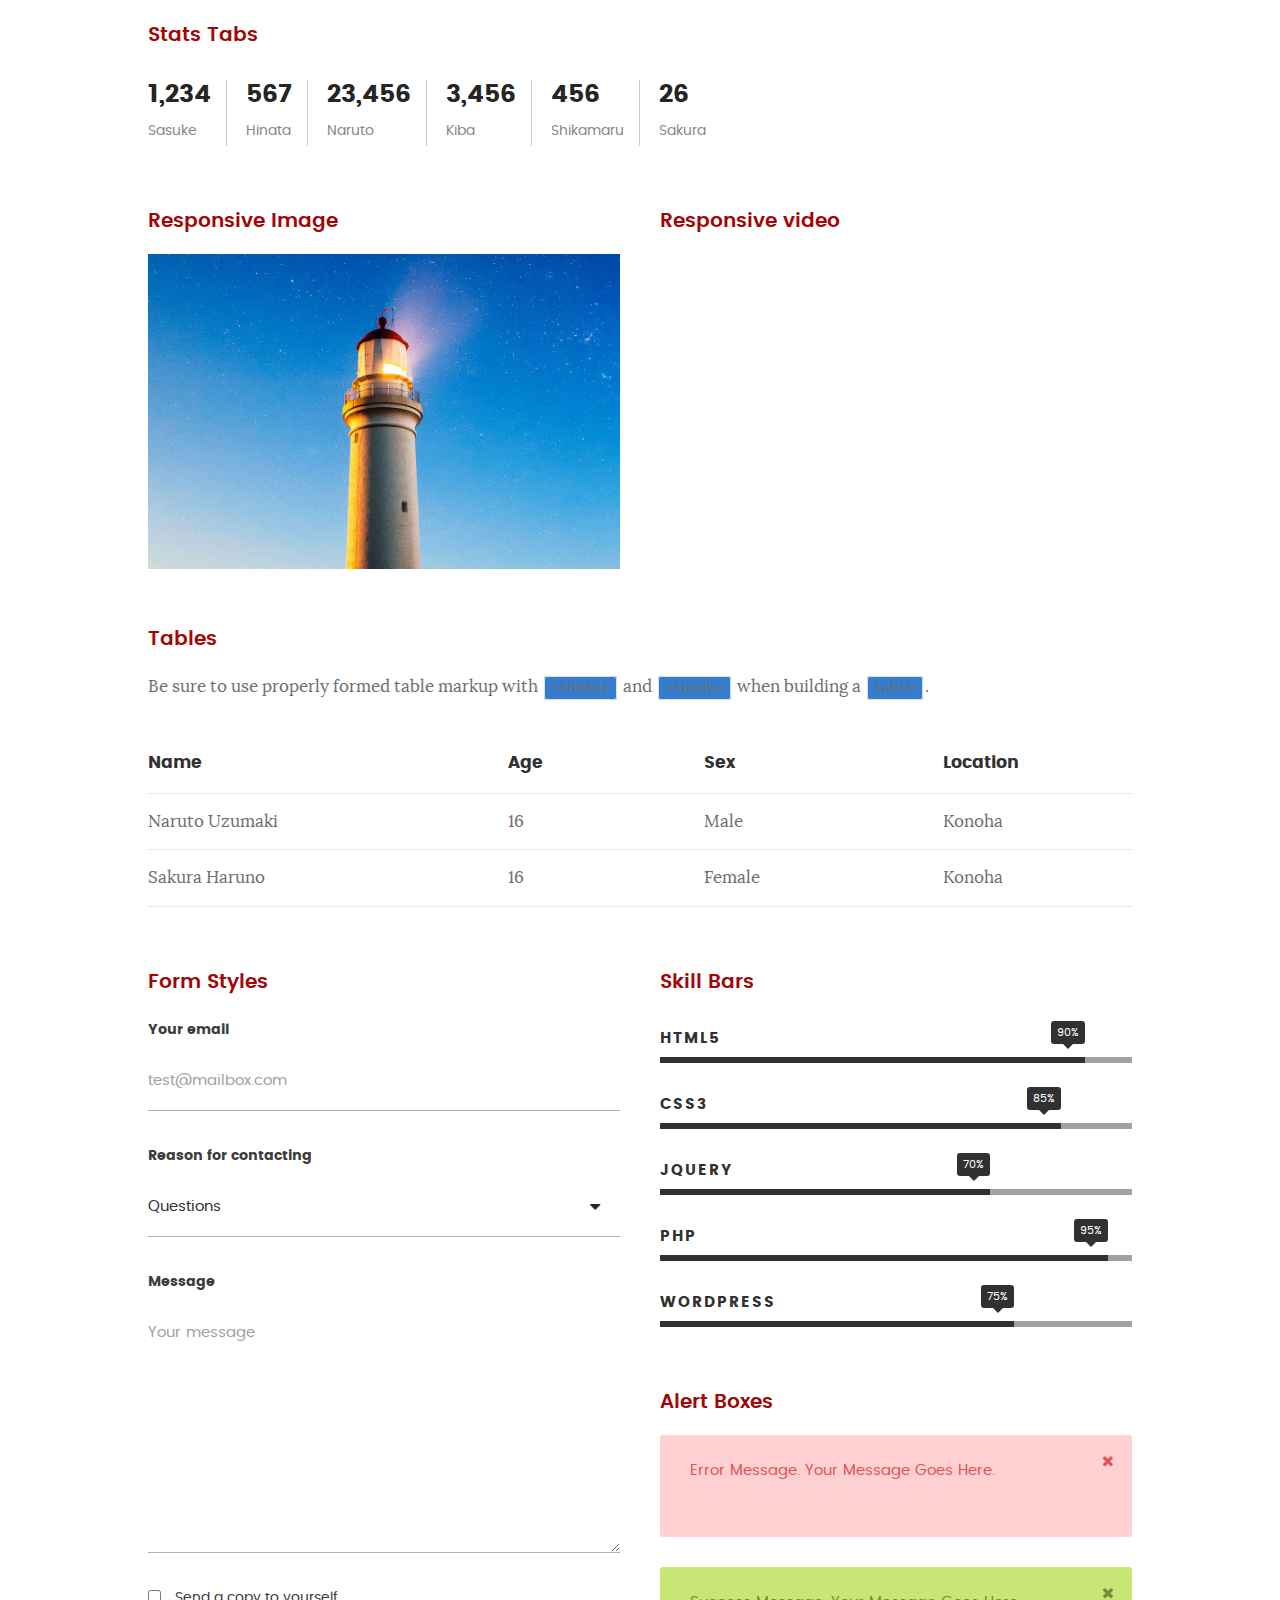
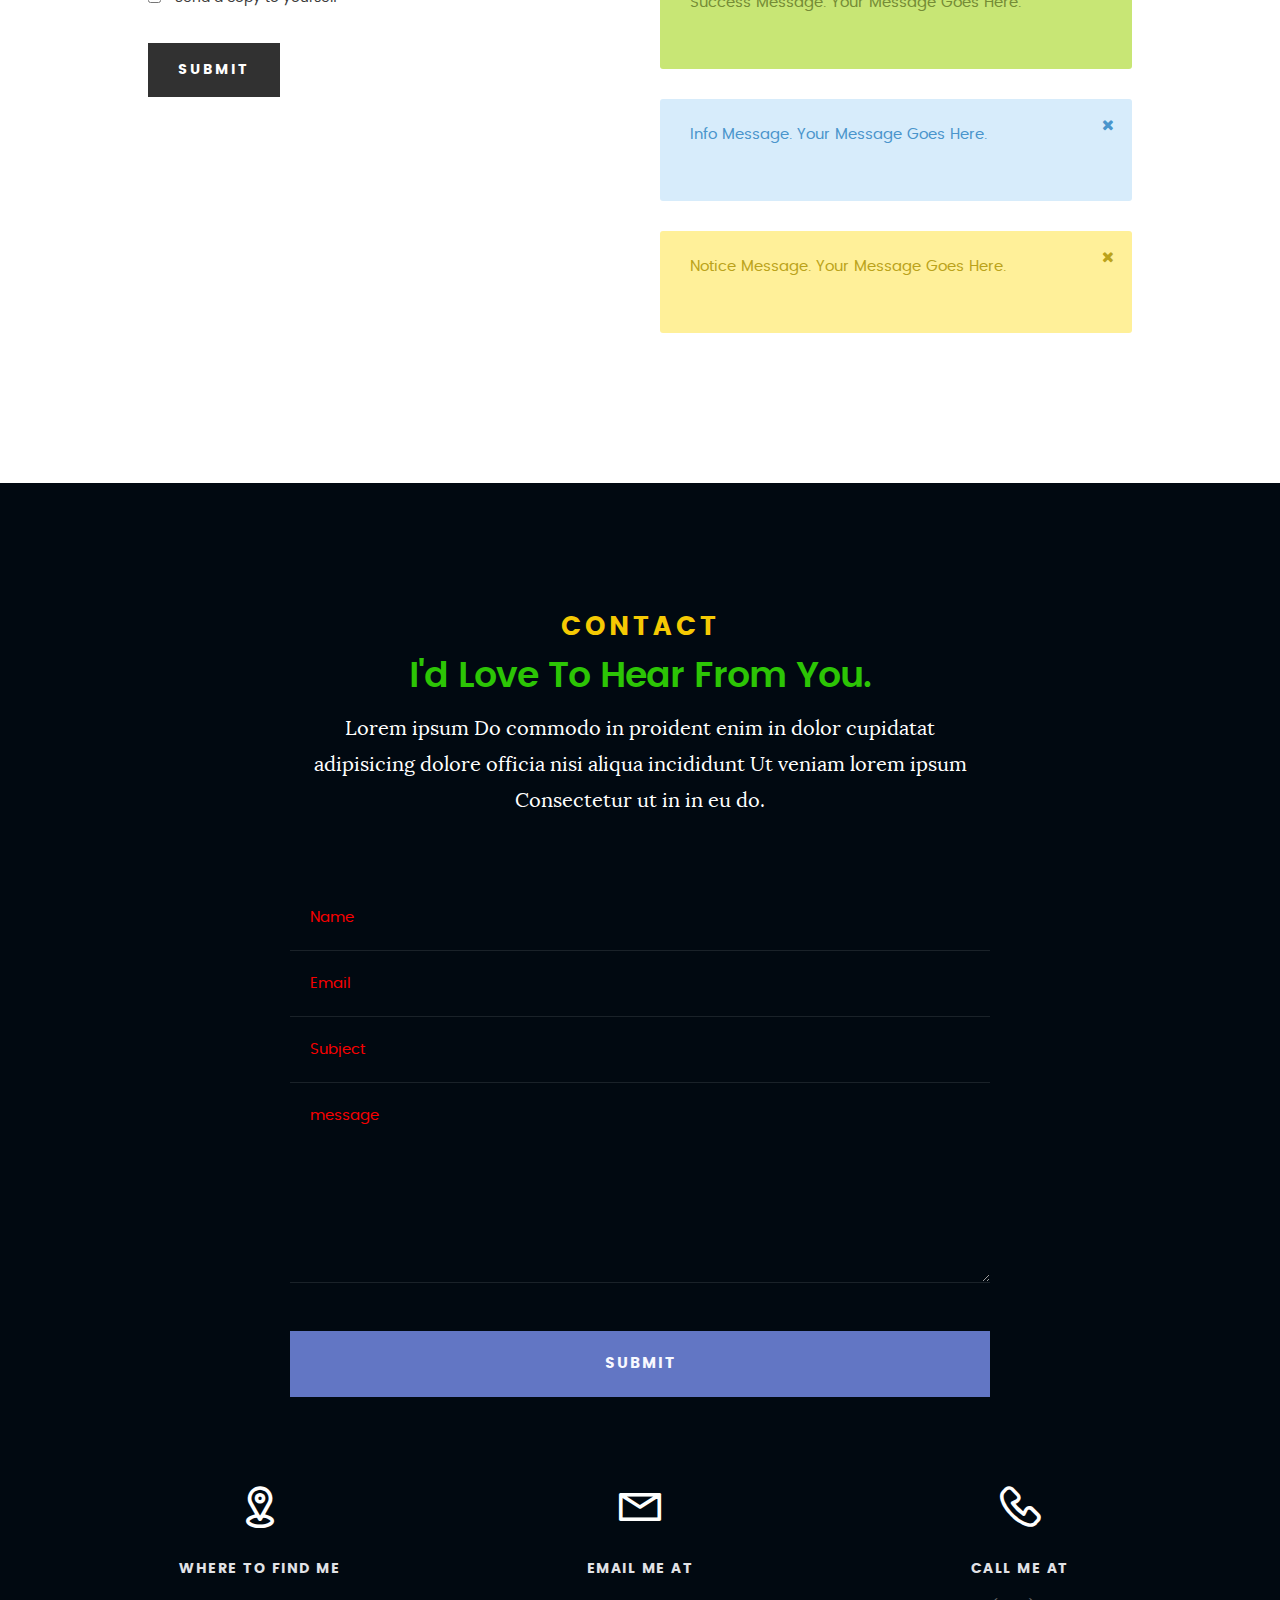
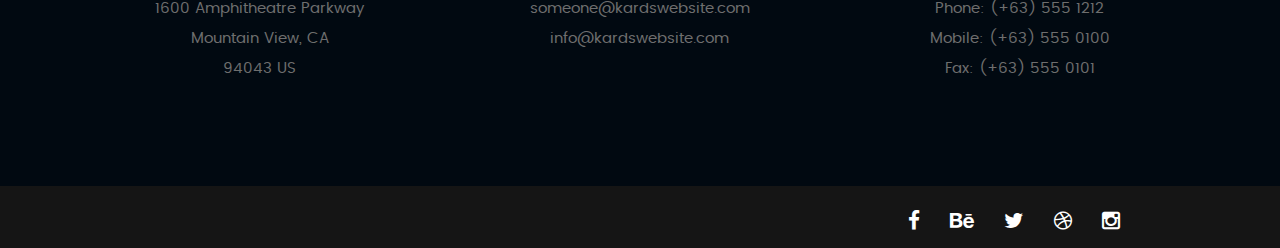
<file: styles.html>
<!DOCTYPE html>
<!--[if IE 8 ]><html class="no-js oldie ie8" lang="en"> <![endif]-->
<!--[if IE 9 ]><html class="no-js oldie ie9" lang="en"> <![endif]-->
<!--[if (gte IE 9)|!(IE)]><!--><html class="no-js" lang="en"> <!--<![endif]-->
<head>

   <!--- basic page needs
   ================================================== -->
   <meta charset="utf-8">
	<title>Style Demo - Dileep</title>
	<meta name="description" content="">  
	<meta name="author" content="">

   <!-- mobile specific metas
   ================================================== -->
	<meta name="viewport" content="width=device-width, initial-scale=1, maximum-scale=1">

 	<!-- CSS
   ================================================== -->
   <link rel="stylesheet" href="css/base.css">  
   <link rel="stylesheet" href="css/main.css">
   <link rel="stylesheet" href="css/vendor.css">

   <style type="text/css" media="screen">

   	#styles { 
   		background: white;
   		padding-top: 12rem;
   		padding-bottom: 12rem;
   	}
   	#styles .row {
   		max-width: 1024px;
     	}
     	#styles .section-intro {
   		max-width: 800px;
     	}
      	
   </style>       

   <!-- script
   ================================================== -->
	<script src="js/modernizr.js"></script>
	<script src="js/pace.min.js"></script>

   <!-- favicons
	================================================== -->
	<link rel="icon" type="image/png" href="favicon.png">

</head>

<body id="top">

	<!-- header 
   ================================================== -->
   <header>   	
   	<div class="row">

   		<div class="top-bar">
   			<a class="menu-toggle" href="#"><span>Menu</span></a>

	   		<div class="logo">
		         <a href="index.html">KARDS</a>
		      </div>		      

		   	<nav id="main-nav-wrap">
					<ul class="main-navigation">
						<li><a href="index.html#intro" title="">Home</a></li>
						<li><a href="index.html#about" title="">About</a></li>
						<li><a href="index.html#resume" title="">Resume</a></li>
						<li><a href="index.html#portfolio" title="">Portfolio</a></li>
						<li><a href="index.html#services" title="">Services</a></li>					
						<li><a class="smoothscroll"  href="#contact" title="">Contact</a></li>	
						<li><a href="styles.html" title="">Style Demo</a></li>				
					</ul>
				</nav>    		
   		</div> <!-- /top-bar --> 
   		
   	</div> <!-- /row --> 		
   </header> <!-- /header -->

	<!-- intro section
   ================================================== -->
   <section id="intro">   

   	<div class="intro-overlay"></div>	

   	<div class="intro-content">
   		<div class="row">

   			<div class="col-twelve">

	   			<h5>Hello, World.</h5>
	   			<h1>I'm Juan Dela Cruz.</h1>

	   			<p class="intro-position">
	   				<span>Front-end Developer</span>
	   				<span>UI/UX Designer</span> 
	   			</p>

	   			<a class="button stroke smoothscroll" href="#about" title="">More About Me</a>

	   		</div>  
   			
   		</div>   		 		
   	</div> <!-- /intro-content --> 

   	<ul class="intro-social">        
         <li><a href="#"><i class="fa fa-facebook"></i></a></li>
         <li><a href="#"><i class="fa fa-behance"></i></a></li>
         <li><a href="#"><i class="fa fa-twitter"></i></a></li>
         <li><a href="#"><i class="fa fa-dribbble"></i></a></li>
         <li><a href="#"><i class="fa fa-instagram"></i></a></li>
      </ul> <!-- /intro-social -->      	

   </section> <!-- /intro -->


   <!-- Style Demo
   ================================================== -->
   <section id="styles">

   	<div class="row section-intro">

   		<div class="col-twelve">

   			<h1>Style Guide.</h1>

   			<p class="lead">Lorem ipsum Officia elit ad tempor dolore est ex incididunt incididunt occaecat culpa deserunt sunt labore in cillum ullamco magna in Excepteur consequat in reprehenderit proident mollit incididunt officia commodo.
   			Duis ea officia sed dolor pariatur enim dolore dolore quis incididunt nulla exercitation commodo veniam et ea incididunt.</p>   			

   		</div>

     	</div> <!-- /row -->

     	<div class="row">

     		<div class="col-six tab-full">

		      <h3>Paragraph and Image</h3>

		      <p><a href="#"><img width="120" height="120" class="pull-left" alt="sample-image" src="images/sample-image.jpg"></a>
		  		Lorem ipsum dolor sit amet, consectetuer adipiscing elit. Donec libero. Suspendisse bibendum.
		  		Cras id urna. Morbi tincidunt, orci ac convallis aliquam, lectus turpis varius lorem, eu
		  		posuere nunc justo tempus leo. Donec mattis, purus nec placerat bibendum, dui pede condimentum
		  		odio, ac blandit ante orci ut diam. Cras fringilla magna. Phasellus suscipit, leo a pharetra
		  		condimentum, lorem tellus eleifend magna, eget fringilla velit magna id neque.
		  		posuere nunc justo tempus leo. </p>

		  		<p>
		  		Lorem ipsum dolor sit amet, consectetuer adipiscing elit. Donec libero. Suspendisse bibendum.
		  		Cras id urna. Morbi tincidunt, orci ac convallis aliquam, lectus turpis varius lorem, eu
		  		posuere nunc justo tempus leo. Donec mattis, purus nec placerat bibendum, dui pede condimentum
		  		odio, ac blandit ante orci ut diam.	
 			   </p>

            <p>A <a href="#">link</a>,
  			   <abbr title="this really isn't a very good description">abbreviation</abbr>,
  			   <strong>strong text</strong>,
            <em>em text</em>,
  			   <del>deleted text</del>, and
            <mark>this is a mark text.</mark>
            <code>.code</code>
          	</p>

         </div>

         <div class="col-six tab-full">

            <h3>Drop Caps</h3>

	         <p class="drop-cap">Far far away, behind the word mountains, far from the countries Vokalia and Consonantia,
	         there live the blind texts. Separated they live in Bookmarksgrove right at the coast of the
	         Semantics, a large language ocean. A small river named Duden flows by their place and supplies it with the necessary regelialia. Morbi tincidunt, orci ac convallis aliquam, lectus turpis varius lorem, eu	posuere nunc justo tempus leo. Donec mattis, purus nec placerat bibendum, dui pede condimentum odio, ac blandit ante orci ut diam. Cras fringilla magna. Phasellus suscipit, leo a pharetra condimentum, lorem tellus eleifend magna, eget fringilla velit magna id neque.
		  		</p>

		      <h3>Small Print</h3>

		      <p>Buy one widget, get one free!
		  		<small>(While supplies last. Offer expires on the vernal equinox. Not valid in Ohio.)</small>
		  		</p>

		   </div>	         

		</div> <!-- /row -->

		<div class="row">

		  	<div class="col-six tab-full">

		      <h3>Pull Quotes</h3>

		      <aside class="pull-quote">
				   <blockquote>
					   <p>It is a paradisematic country, in which roasted parts of
		            sentences fly into your mouth. Even the all-powerful Pointing has no control about the blind
		            texts it is an almost unorthographic life One day however a small line of blind text by the name
		            of Lorem Ipsum decided to leave for the far World of Grammar.</p>
					</blockquote>
				</aside>

		   </div>

		   <div class="col-six tab-full">

		      <h3>Block Quotes</h3>

		      <blockquote cite="http://where-i-got-my-info-from.com">
				   <p>Your work is going to fill a large part of your life, and the only way to be truly satisfied is
		         to do what you believe is great work. And the only way to do great work is to love what you do.
		         If you haven't found it yet, keep looking. Don't settle. As with all matters of the heart, you'll know when you find it.
		         </p>
		
					<cite>
					   <a href="#">Steve Jobs</a>
					</cite>
			   </blockquote>

		      <blockquote>
		         <p>Good design is as little design as possible.</p>
		         <cite>Dieter Rams</cite>
		      </blockquote>

		   </div>

		</div> <!-- /row -->

		<div class="row half-bottom">

		 	<div class="col-six tab-full">

		      <h3>Example Lists</h3>

		      <ol>
				   <li>Here is an example</li>
				   <li>of an ordered list.</li>
				   <li>A parent list item.
				   	<ul>
				   		<li>one</li>
				   		<li>two</li>
				   		<li>three</li>
				   	</ul>
				   </li>
				   <li>A list item.</li>
			   </ol>

		      <ul class="disc">
				   <li>Here is an example</li>
				   <li>of an unordered list.</li>
			   </ul>	

			   <h3>Definition Lists</h3>	            

		      <h5>a) Multi-line Definitions (default)</h5>

		      <dl>
				   <dt><strong>This is a term</strong></dt>
				      <dd>this is the definition of that term, which both live in a <code>dl</code>.</dd>
				   <dt><strong>Another Term</strong></dt>
				      <dd>And it gets a definition too, which is this line</dd>
				      <dd>This is a 2<sup>nd</sup> definition for a single term. A <code>dt</code> may be followed by multiple <code>dd</code>s.</dd>
			   </dl>

		   </div>

		   <div class="col-six tab-full">		                  

		      <h3>Headers</h3>

		      <h1>H1 Heading</h1>
		      <h2>H2 Heading</h2>
		      <h3>H3 Heading</h3>
		      <h4>H4 Heading</h4>
		      <h5>H5 Heading</h5>
		      <h6>H6 Heading</h6>

		      <h3>Buttons</h3>

		    	<p>
		     		<a class="button button-primary full-width" href="#">Primary Button</a>
		     		<a class="button full-width" href="#">Default Button</a>
		     		<a class="button stroke full-width" href="#">Stroke Button</a>
		     	</p>

		   </div>

		</div> <!-- /row -->

		<div class="row">

		   <div class="col-twelve">

		    	<h3>Stats Tabs</h3>

		      <ul class="stats-tabs">
				   <li><a href="#">1,234 <em>Sasuke</em></a></li>
				   <li><a href="#">567 <em>Hinata</em></a></li>
				   <li><a href="#">23,456 <em>Naruto</em></a></li>
				   <li><a href="#">3,456 <em>Kiba</em></a></li>
				   <li><a href="#">456 <em>Shikamaru</em></a></li>
				   <li><a href="#">26 <em>Sakura</em></a></li>
				</ul>	      		

		   </div>	      	

		</div> <!-- /row -->

		<div class="row half-bottom">

      	<div class="col-six tab-full">

      		<h3>Responsive Image</h3>

      		<p><img src="images/portfolio/modals/m-lighthouse.jpg"></p>

      	</div>

      	<div class="col-six tab-full">

      		<h3>Responsive video</h3>

      		<div class="fluid-video-wrapper">
                  <iframe src="http://player.vimeo.com/video/14592941?title=0&amp;byline=0&amp;portrait=0&amp;color=F64B39" width="500" height="281" frameborder="0" webkitallowfullscreen mozallowfullscreen allowfullscreen></iframe> 
            </div>

      	</div>
      	
      </div> <!-- /row -->

      <div class="row add-bottom">

      	<div class="col-twelve">

      		<h3>Tables</h3>
      		<p>Be sure to use properly formed table markup with <code>&lt;thead&gt;</code> and <code>&lt;tbody&gt;</code> when building a <code>table</code>.</p>

      		<div class="table-responsive">

      			<table>
					  <thead>
					    <tr>
					      <th>Name</th>
					      <th>Age</th>
					      <th>Sex</th>
					      <th>Location</th>					    
					    </tr>
					  </thead>
					  <tbody>
					    <tr>
					      <td>Naruto Uzumaki</td>
					      <td>16</td>
					      <td>Male</td>
					      <td>Konoha</td>					    
					    </tr>
					    <tr>
					      <td>Sakura Haruno</td>
					      <td>16</td>
					      <td>Female</td>
					      <td>Konoha</td>			    
					    </tr>
					  </tbody>
					</table>

      		</div>     		

      	</div>
      	
      </div> <!--row -->

      <div class="row">

		   <div class="col-six tab-full">

		      <h3>Form Styles</h3>

		         <form>
			        	<div>
			         	<label for="sampleInput">Your email</label>
			         	<input class="full-width" type="email" placeholder="test@mailbox.com" id="sampleInput">
			         </div>
			         <div>
			         	<label for="sampleRecipientInput">Reason for contacting</label>
			         	<div class="ss-custom-select">
			         		<select class="full-width" id="sampleRecipientInput">
				           		<option value="Option 1">Questions</option>
				           		<option value="Option 2">Report</option>
				           		<option value="Option 3">Others</option>
				         	</select>
			         	</div>			         	
			         </div>
			       
			       	<label for="exampleMessage">Message</label>
			       	<textarea class="full-width" placeholder="Your message" id="exampleMessage"></textarea>

			        	<label class="add-bottom">
			           	<input type="checkbox">			            
			           	<span class="label-text">Send a copy to yourself</span>
			        	</label>
			       
			        	<input class="button-primary" type="submit" value="Submit">

			      </form>	            

		      </div>

		      <div class="col-six tab-full">

		      		<h3>Skill Bars</h3>

		      		<ul class="skill-bars">
						   <li>
						   	<div class="progress percent90"><span>90%</span></div>
						   	<strong>HTML5</strong>
						   </li>
						   <li>
						   	<div class="progress percent85"><span>85%</span></div>
						   	<strong>CSS3</strong>
						   </li>
						   <li>
						   	<div class="progress percent70"><span>70%</span></div>
						   	<strong>JQuery</strong>
						   </li>
						   <li>
						   	<div class="progress percent95"><span>95%</span></div>
						   	<strong>PHP</strong>
						   </li>
						   <li>

						   	<div class="progress percent75"><span>75%</span></div>
						   	<strong>Wordpress</strong>
						   </li>
		      
						</ul> <!-- /skill-bars -->

			        
			        <h3>Alert Boxes</h3> 
			        
			        <div class="alert-box ss-error hideit">
				        <p>Error Message. Your Message Goes Here.</p>
				        <i class="fa fa-times close"></i>
			        </div><!-- /error -->
			        
			        <div class="alert-box ss-success hideit">
				        <p>Success Message. Your Message Goes Here.</p>
				        <i class="fa fa-times close"></i>
			        </div><!-- /success -->
			        
			        <div class="alert-box ss-info hideit">
				         <p>Info Message. Your Message Goes Here.</p>
				        <i class="fa fa-times close"></i>
			        </div><!-- /info -->
			        
			        <div class="alert-box ss-notice hideit">
				        <p>Notice Message. Your Message Goes Here.</p>
				        <i class="fa fa-times close"></i>
			        </div><!-- /notice -->
			        
			  </div>	         

		</div> <!-- /row -->
		   	
   </section> <!--styles -->	

	
   <!-- contact
   ================================================== -->
	<section id="contact">

		<div class="row section-intro">
   		<div class="col-twelve">

   			<h5>Contact</h5>
   			<h1>I'd Love To Hear From You.</h1>

   			<p class="lead">Lorem ipsum Do commodo in proident enim in dolor cupidatat adipisicing dolore officia nisi aliqua incididunt Ut veniam lorem ipsum Consectetur ut in in eu do.</p>

   		</div> 
   	</div> <!-- /section-intro -->

   	<div class="row contact-form">

   		<div class="col-twelve">

            <!-- form -->
            <form name="contactForm" id="contactForm" method="post" action="">
      			<fieldset>

                  <div class="form-field">
 						   <input name="contactName" type="text" id="contactName" placeholder="Name" value="" minlength="2" required="">
                  </div>
                  <div class="form-field">
	      			   <input name="contactEmail" type="email" id="contactEmail" placeholder="Email" value="" required="">
	               </div>
                  <div class="form-field">
	     				   <input name="contactSubject" type="text" id="contactSubject" placeholder="Subject" value="">
	               </div>                       
                  <div class="form-field">
	                 	<textarea name="contactMessage" id="contactMessage" placeholder="message" rows="10" cols="50" required=""></textarea>
	               </div>                      
                 <div class="form-field">
                     <button class="submitform">Submit</button>
                     <div id="submit-loader">
                        <div class="text-loader">Sending...</div>                             
       				      <div class="s-loader">
								  	<div class="bounce1"></div>
								  	<div class="bounce2"></div>
								  	<div class="bounce3"></div>
								</div>
							</div>
                  </div>

      			</fieldset>
      		</form> <!-- Form End -->

            <!-- contact-warning -->
            <div id="message-warning"></div>            
            <!-- contact-success -->
      		<div id="message-success">
               <i class="fa fa-check"></i>Your message was sent, thank you!<br>
      		</div>

         </div> <!-- /col-twelve -->
   		
   	</div> <!-- /contact-form -->

   	<div class="row contact-info">

   		<div class="col-four tab-full">

   			<div class="icon">
   				<i class="icon-pin"></i>
   			</div>

   			<h5>Where to find me</h5>

   			<p>
            1600 Amphitheatre Parkway<br>
            Mountain View, CA<br>
            94043 US
            </p>

   		</div>

   		<div class="col-four tab-full collapse">

   			<div class="icon">
   				<i class="icon-mail"></i>
   			</div>

   			<h5>Email Me At</h5>

   			<p>someone@kardswebsite.com<br>
			   	info@kardswebsite.com			     
			   </p>

   		</div>

   		<div class="col-four tab-full">

   			<div class="icon">
   				<i class="icon-phone"></i>
   			</div>

   			<h5>Call Me At</h5>

   			<p>Phone: (+63) 555 1212<br>
			   	Mobile: (+63) 555 0100<br>
			     	Fax: (+63) 555 0101
			   </p>

   		</div>
   		
   	</div> <!-- /contact-info -->
		
	</section> <!-- /contact -->


   <!-- footer
   ================================================== -->

   <footer>
     	<div class="row">

     		<div class="col-six tab-full pull-right social">

     			<ul class="footer-social">        
			      <li><a href="#"><i class="fa fa-facebook"></i></a></li>
			      <li><a href="#"><i class="fa fa-behance"></i></a></li>
			      <li><a href="#"><i class="fa fa-twitter"></i></a></li>
			      <li><a href="#"><i class="fa fa-dribbble"></i></a></li>
			      <li><a href="#"><i class="fa fa-instagram"></i></a></li>
			   </ul> 
	      		
	      </div>

      	<div class="col-six tab-full">
	      	<div id="go-top">
		         <a class="smoothscroll" title="Back to Top" href="#top"><i class="fa fa-long-arrow-up"></i></a>
		      </div>

      	</div> <!-- /row -->     	
   </footer>    

   <div id="preloader"> 
    	<div id="loader"></div>
   </div> 

   <!-- Java Script
   ================================================== --> 
   <script src="js/jquery-2.1.3.min.js"></script>
   <script src="js/plugins.js"></script>
   <script src="js/main.js"></script>

</body>

</html>
</file>
<file: css/base.css>
/**
 * =================================================================== 
 *
 *  Kards v1.0 Base Stylesheet
 *  url: styleshout.com
 *  03-01-2016
 *  ------------------------------------------------------------------
 *  TOC:
 *  01. reset
 *  02. basic/base setup styles
 *  03. grid
 *  04. MISC
 *
 * =================================================================== 
 */

/** 
 * ===================================================================
 * 01. reset - normalize.css v3.0.2 | MIT License | git.io/normalize
 *
 * ------------------------------------------------------------------- 
 */
html {
	font-family: sans-serif;
	-ms-text-size-adjust: 100%;
	-webkit-text-size-adjust: 100%;
}

body {
	margin: 0;
}

article,
aside,
details,
figcaption,
figure,
footer,
header,
hgroup,
main,
menu,
nav,
section,
summary {
	display: block;
}

audio,
canvas,
progress,
video {
	display: inline-block;
	vertical-align: baseline;
}

audio:not([controls]) {
	display: none;
	height: 0;
}

[hidden],
template {
	display: none;
}

a {
	background: transparent;
}

a:active,
a:hover {
	outline: 0;
}

abbr[title] {
	border-bottom: 1px dotted;
}

b,
strong {
	font-weight: bold;
}

dfn {
	font-style: italic;
}

h1 {
	font-size: 2em;
	margin: 0.67em 0;
}

mark {
	background: #ff0;
	color: #000;
}

small {
	font-size: 80%;
}

sub,
sup {
	font-size: 75%;
	line-height: 0;
	position: relative;
	vertical-align: baseline;
}

sup {
	top: -0.5em;
}

sub {
	bottom: -0.25em;
}

img {
	border: 0;
}

svg:not(:root) {
	overflow: hidden;
}

figure {
	margin: 1em 40px;
}

hr {
	-moz-box-sizing: content-box;
	box-sizing: content-box;
	height: 0;
}

pre {
	overflow: auto;
}

code,
kbd,
pre,
samp {
	font-family: monospace, monospace;
	font-size: 1em;
}

button,
input,
optgroup,
select,
textarea {
	color: inherit;
	font: inherit;
	margin: 0;
}

button {
	overflow: visible;
}

button,
select {
	text-transform: none;
}

button,
html input[type="button"],
input[type="reset"],
input[type="submit"] {
	-webkit-appearance: button;
	cursor: pointer;
}

button[disabled],
html input[disabled] {
	cursor: default;
}

button::-moz-focus-inner,
input::-moz-focus-inner {
	border: 0;
	padding: 0;
}

input {
	line-height: normal;
}

input[type="checkbox"],
input[type="radio"] {
	box-sizing: border-box;
	padding: 0;
}

input[type="number"]::-webkit-inner-spin-button,
input[type="number"]::-webkit-outer-spin-button {
	height: auto;
}

input[type="search"] {
	-webkit-appearance: textfield;
	-moz-box-sizing: content-box;
	-webkit-box-sizing: content-box;
	box-sizing: content-box;
}

input[type="search"]::-webkit-search-cancel-button,
input[type="search"]::-webkit-search-decoration {
	-webkit-appearance: none;
}

fieldset {
	border: 1px solid #c0c0c0;
	margin: 0 2px;
	padding: 0.35em 0.625em 0.75em;
}

legend {
	border: 0;
	padding: 0;
}

textarea {
	overflow: auto;
}

optgroup {
	font-weight: bold;
}

table {
	border-collapse: collapse;
	border-spacing: 0;
}

td,
th {
	padding: 0;
}

/** 
 * ===================================================================
 * 02. basic/base setup styles - (_basic.scss)
 *
 * ------------------------------------------------------------------- 
 */
html {
	font-size: 62.5%;
	box-sizing: border-box;
}

*,
*::before,
*::after {
	box-sizing: inherit;
}

body {
	font-weight: normal;
	line-height: 1;
	text-rendering: optimizeLegibility;
	word-wrap: break-word;
	-webkit-overflow-scrolling: touch;
	-webkit-text-size-adjust: none;
}

body,
input,
button {
	-moz-osx-font-smoothing: grayscale;
	-webkit-font-smoothing: antialiased;
}

/**
 * Media - (_basic.scss)
 * ------------------------------------------------------------------- 
 */
img,
video {
	max-width: 100%;
	height: auto;
}

/**
 * Typography resets - (_basic.scss)
 * ------------------------------------------------------------------- 
 */
div,
dl,
dt,
dd,
ul,
ol,
li,
h1,
h2,
h3,
h4,
h5,
h6,
pre,
form,
p,
blockquote,
th,
td {
	margin: 0;
	padding: 0;
}

h1,
h2,
h3,
h4,
h5,
h6 {
	-webkit-font-variant-ligatures: common-ligatures;
	-moz-font-variant-ligatures: common-ligatures;
	font-variant-ligatures: common-ligatures;
	text-rendering: optimizeLegibility;
}

em,
i {
	font-style: italic;
	line-height: inherit;
}

strong,
b {
	font-weight: bold;
	line-height: inherit;
}

small {
	font-size: 60%;
	line-height: inherit;
}

ol,
ul {
	list-style: none;
}

li {
	display: block;
}

/**
 * links - (_basic.scss)
 * ------------------------------------------------------------------- 
 */
a {
	text-decoration: none;
	line-height: inherit;
}

a img {
	border: none;
}

/**
 * inputs - (_basic.scss)
 * ------------------------------------------------------------------- 
 */
fieldset {
	margin: 0;
	padding: 0;
}

input[type="email"],
input[type="number"],
input[type="search"],
input[type="text"],
input[type="tel"],
input[type="url"],
input[type="password"],
textarea {
	-webkit-appearance: none;
	-moz-appearance: none;
	-ms-appearance: none;
	-o-appearance: none;
	appearance: none;
}

/** 
 * ===================================================================
 * 03. grid - (_grid.scss)
 *
 * ------------------------------------------------------------------- 
 */
.row {
	width: 94%;
	max-width: 1140px;
	margin: 0 auto;
}

.row:before,
.row:after {
	content: "";
	display: table;
}

.row:after {
	clear: both;
}

.row .row {
	width: auto;
	max-width: none;
	margin-left: -20px;
	margin-right: -20px;
}

[class*="col-"],
.bgrid {
	float: left;
}

[class*="col-"] + [class*="col-"].end {
	float: right;
}

[class*="col-"] {
	padding: 0 20px;
}

.col-one {
	width: 8.33333%;
}

.col-two,
.col-1-6 {
	width: 16.66667%;
}

.col-three,
.col-1-4 {
	width: 25%;
}

.col-four,
.col-1-3 {
	width: 33.33333%;
}

.col-five {
	width: 41.66667%;
}

.col-six,
.col-1-2 {
	width: 50%;
}

.col-seven {
	width: 58.33333%;
}

.col-eight,
.col-2-3 {
	width: 66.66667%;
}

.col-nine,
.col-3-4 {
	width: 75%;
}

.col-ten,
.col-5-6 {
	width: 83.33333%;
}

.col-eleven {
	width: 91.66667%;
}

.col-twelve,
.col-full {
	width: 100%;
}

/**
 * small screens - (_grid.scss)
 * --------------------------------------------------------------- 
 */
@media screen and (max-width:1024px) {
	.row .row {
		margin-left: -18px;
		margin-right: -18px;
	}

	[class*="col-"] {
		padding: 0 18px;
	}

}

/**
 * tablets - (_grid.scss)
 * --------------------------------------------------------------- 
 */
@media screen and (max-width:768px) {
	.row {
		width: auto;
		padding-left: 30px;
		padding-right: 30px;
	}

	.row .row {
		padding-left: 0;
		padding-right: 0;
		margin-left: -15px;
		margin-right: -15px;
	}

	[class*="col-"] {
		padding: 0 15px;
	}

	.tab-1-4 {
		width: 25%;
	}

	.tab-1-3 {
		width: 33.33333%;
	}

	.tab-1-2 {
		width: 50%;
	}

	.tab-2-3 {
		width: 66.66667%;
	}

	.tab-3-4 {
		width: 75%;
	}

	.tab-full {
		width: 100%;
	}

}

/**
 * large mobile devices - (_grid.scss)
 * --------------------------------------------------------------- 
 */
@media screen and (max-width:600px) {
	.row {
		padding-left: 25px;
		padding-right: 25px;
	}

	.row .row {
		margin-left: -10px;
		margin-right: -10px;
	}

	[class*="col-"] {
		padding: 0 10px;
	}

	.mob-1-4 {
		width: 25%;
	}

	.mob-1-2 {
		width: 50%;
	}

	.mob-3-4 {
		width: 75%;
	}

	.mob-full {
		width: 100%;
	}

}

/**
 * small mobile devices - (_grid.scss)
 * --------------------------------------------------------------- 
 */
@media screen and (max-width:400px) {
	.row .row {
		padding-left: 0;
		padding-right: 0;
		margin-left: 0;
		margin-right: 0;
	}

	[class*="col-"] {
		width: 100% !important;
		float: none !important;
		clear: both !important;
		margin-left: 0;
		margin-right: 0;
		padding: 0;
	}

	[class*="col-"] + [class*="col-"].end {
		float: none;
	}

}

/** 
 * ===================================================================
 * block grids - (_grid.scss)
 *
 * ------------------------------------------------------------------- 
 */
[class*="block-"]:before,
[class*="block-"]:after {
	content: "";
	display: table;
}

[class*="block-"]:after {
	clear: both;
}

.block-1-6 .bgrid {
	width: 16.66667%;
}

.block-1-4 .bgrid {
	width: 25%;
}

.block-1-3 .bgrid {
	width: 33.33333%;
}

.block-1-2 .bgrid {
	width: 50%;
}

/**
 * Clearing for block grid columns. Allow columns with 
 * different heights to align properly.
 */
.block-1-6 .bgrid:nth-child(6n+1),
.block-1-4 .bgrid:nth-child(4n+1),
.block-1-3 .bgrid:nth-child(3n+1),
.block-1-2 .bgrid:nth-child(2n+1) {
	clear: both;
}

/**
 * small screens - (_grid.scss)
 * --------------------------------------------------------------- 
 */
@media screen and (max-width:1024px) {
	.block-s-1-6 .bgrid {
		width: 16.66667%;
	}

	.block-s-1-4 .bgrid {
		width: 25%;
	}

	.block-s-1-3 .bgrid {
		width: 33.33333%;
	}

	.block-s-1-2 .bgrid {
		width: 50%;
	}

	.block-s-full .bgrid {
		width: 100%;
		clear: both;
	}

	[class*="block-s-"] .bgrid:nth-child(n) {
		clear: none;
	}

	.block-s-1-6 .bgrid:nth-child(6n+1),
	.block-s-1-4 .bgrid:nth-child(4n+1),
	.block-s-1-3 .bgrid:nth-child(3n+1),
	.block-s-1-2 .bgrid:nth-child(2n+1) {
		clear: both;
	}

}

/**
 * tablets - (_grid.scss)
 * --------------------------------------------------------------- 
 */
@media screen and (max-width:768px) {
	.block-tab-1-6 .bgrid {
		width: 16.66667%;
	}

	.block-tab-1-4 .bgrid {
		width: 25%;
	}

	.block-tab-1-3 .bgrid {
		width: 33.33333%;
	}

	.block-tab-1-2 .bgrid {
		width: 50%;
	}

	.block-tab-full .bgrid {
		width: 100%;
		clear: both;
	}

	[class*="block-tab-"] .bgrid:nth-child(n) {
		clear: none;
	}

	.block-tab-1-6 .bgrid:nth-child(6n+1),
	.block-tab-1-4 .bgrid:nth-child(4n+1),
	.block-tab-1-3 .bgrid:nth-child(3n+1),
	.block-tab-1-2 .bgrid:nth-child(2n+1) {
		clear: both;
	}

}

/**
 * large mobile devices - (_grid.scss)
 * --------------------------------------------------------------- 
 */
@media screen and (max-width:600px) {
	.block-mob-1-6 .bgrid {
		width: 16.66667%;
	}

	.block-mob-1-4 .bgrid {
		width: 25%;
	}

	.block-mob-1-3 .bgrid {
		width: 33.33333%;
	}

	.block-mob-1-2 .bgrid {
		width: 50%;
	}

	.block-mob-full .bgrid {
		width: 100%;
		clear: both;
	}

	[class*="block-mob-"] .bgrid:nth-child(n) {
		clear: none;
	}

	.block-mob-1-6 .bgrid:nth-child(6n+1),
	.block-mob-1-4 .bgrid:nth-child(4n+1),
	.block-mob-1-3 .bgrid:nth-child(3n+1),
	.block-mob-1-2 .bgrid:nth-child(2n+1) {
		clear: both;
	}

}

/**
 * stack on small mobile devices - (_grid.scss)
 * --------------------------------------------------------------- 
 */
@media screen and (max-width:400px) {
	.stack .bgrid {
		width: 100% !important;
		float: none !important;
		clear: both !important;
		margin-left: 0;
		margin-right: 0;
	}

}

/** 
 * ===================================================================
 * 04. MISC  - (_grid.scss)
 *
 * ------------------------------------------------------------------- 
 */

/**
 * Clearing - (http://nicolasgallagher.com/micro-clearfix-hack/
 */
.group:before,
.group:after {
	content: "";
	display: table;
}

.group:after {
	clear: both;
}

/**
 * Misc Helper Styles 
 */
.hide {
	display: none;
}

.invisible {
	visibility: hidden;
}

.antialiased {
	-webkit-font-smoothing: antialiased;
	-moz-osx-font-smoothing: grayscale;
}

.remove-bottom {
	margin-bottom: 0;
}

.half-bottom {
	margin-bottom: 1.5rem !important;
}

.add-bottom {
	margin-bottom: 3rem !important;
}

.no-border {
	border: none;
}

.full-width {
	width: 100%;
}

.text-center {
	text-align: center;
}

.text-left {
	text-align: left;
}

.text-right {
	text-align: right;
}

.pull-left {
	float: left;
}

.pull-right {
	float: right;
}

.align-center {
	margin-left: auto;
	margin-right: auto;
	text-align: center;
}

/*# sourceMappingURL=base.css.map */
</file>
<file: css/main.css>
/**
 * =================================================================== 
 *
 *  Kards v1.0 Main Stylesheet
 *  url: styleshout.com
 *  03-01-2016
 *  ------------------------------------------------------------------
 *  TOC:
 *  01. webfonts and iconfonts
 *  02. base style overrides
 *  03. typography & general theme styles
 *  04. preloader
 *  05. forms
 *  06. buttons 
 *  07. other components
 *  08. common styles
 *  09. header styles
 *  10. intro
 *  11. about
 *  12. resume
 *  13. portfolio
 *  14. call-to-action section
 *  15. services
 *  16. stats
 *  17. contact
 *  18. footer
 *
 * =================================================================== 
 */


/** 
 * ===================================================================
 * 01. webfonts and iconfonts - (_document-setup.scss)
 *
 * ------------------------------------------------------------------- 
 */
@import url("fonts.css");
@import url("font-awesome/css/font-awesome.min.css");
@import url("micons/micons.css");


/** 
 * ===================================================================
 * 02. base style overrides - (_document-setup.scss)
 *
 * ------------------------------------------------------------------- 
 */
html {
	font-size: 10px;
}

@media only screen and (max-width:1024px) {
	html {
		font-size: 9.411764705882353px;
	}
}
@media only screen and (max-width:768px) {
	html {
		font-size: 10px;
	}
}
@media only screen and (max-width:400px) {
	html {
		font-size: 9.411764705882353px;
	}
}

html, body {
	height: 100%;
}
body {
	background: #151515;
	font-family: "lora-regular", serif;
	font-size: 1.7rem;
	line-height: 3rem;
	color: #6e6e6e;
}

/**
 * links - (_document-setup.scss)
 * -------------------------------------------------------------------
 */
a, a:visited {
	color: #000000;
	-moz-transition: all 0.3s ease-in-out;
	-o-transition: all 0.3s ease-in-out;
	-webkit-transition: all 0.3s ease-in-out;
	-ms-transition: all 0.3s ease-in-out;
	transition: all 0.3s ease-in-out;
}
a:hover, a:focus, a:active {
	color: #0727da;
	outline: 0;
}

/** 
 * ===================================================================
 * 03. typography & general theme styles - (_document-setup.scss)
 *
 * ------------------------------------------------------------------- 
 */
h1, h2, h3, h4, h5, h6, .h01, .h02, .h03, .h04, .h05, .h06 {
	font-family: "poppins-semibold", sans-serif;
	color: #a30606;
	font-style: normal;
	text-rendering: optimizeLegibility;
	margin-bottom: 2.1rem;
}
h3, .h03, h4, .h04 {
	margin-bottom: 1.8rem;
}
h5, .h05, h6, .h06 {
	font-family: "poppins-bold";
	margin-bottom: 1.2rem;
}
h1, .h01 {
	font-size: 3.1rem;
	line-height: 1.355;
	letter-spacing: -.1rem;
}
@media only screen and (max-width:600px) {
	h1, .h01 {
		font-size: 2.6rem;
		letter-spacing: -.07rem;
	}
}
h2, .h02 {
	font-size: 2.4rem;
	line-height: 1.25;
}
h3, .h03 {
	font-size: 2rem;
	line-height: 1.5;
}
h4, .h04 {
	font-size: 1.7rem;
	line-height: 1.765;
}
h5, .h05 {
	font-size: 1.4rem;
	line-height: 1.714;
	text-transform: uppercase;
	letter-spacing: .15rem;
}
h6, .h06 {
	font-size: 1.3rem;
	line-height: 1.846;
	text-transform: uppercase;
	letter-spacing: .15rem;
}
p img {
	margin: 0;
}
p.lead {
	font-family: "lora-regular", serif;
	font-size: 2rem;
	line-height: 1.8;
	color: #074d52;
}
@media only screen and (max-width:768px) {
	p.lead {
		font-size: 1.7rem;
	}
}
em, i, strong, b {
	font-size: 1.7rem;
	line-height: 3rem;
	font-style: normal;
	font-weight: normal;
}
em, i {
	font-family: "lora-italic", serif;
}
strong, b {
	font-family: "lora-bold", serif;
}
small {
	font-size: 1.2rem;
	line-height: inherit;
}
blockquote {
	margin: 3rem 0;
	padding-left: 4rem;
	position: relative;
}
blockquote:before {
	content: "\201C";
	font-size: 8rem;
	line-height: 0px;
	margin: 0;
	color: #a30606;
	font-family: arial, sans-serif;
	position: absolute;
	top: 3rem;
	left: 0;
}
blockquote p {
	font-family: georgia, serif;
	font-style: italic;
	padding: 0;
	font-size: 1.9rem;
	line-height: 1.737;
}
blockquote cite {
	display: block;
	font-size: 1.3rem;
	font-style: normal;
	line-height: 1.616;
}
blockquote cite:before {
	content: "\2014 \0020";
}
blockquote cite a, blockquote cite a:visited {
	color: #05856f;
	border: none;
}
abbr {
	font-family: "poppins-bold", serif;
	font-variant: small-caps;
	text-transform: lowercase;
	letter-spacing: .05rem;
	color: #888888;
}
var, kbd, samp, code, pre {
	font-family: Consolas, "Andale Mono", Courier, "Courier New", monospace;
}
pre {
	padding: 2.4rem 3rem 3rem;
	background: #ecadad;
}
code {
	font-size: 1.4rem;
	margin: 0 .2rem;
	padding: .3rem .6rem;
	white-space: nowrap;
	background: #337ccf;
	border: 1px solid #E1E1E1;
	border-radius: 3px;
}
pre > code {
	display: block;
	white-space: pre;
	line-height: 2;
	padding: 0;
	margin: 0;
}
pre.prettyprint > code {
	border: none;
}
del {
	text-decoration: line-through;
}
abbr[title], dfn[title] {
	border-bottom: 1px dotted;
	cursor: help;
}
mark {
	background: #FFF49B;
	color: #000;
}
hr {
	border: solid #d2d2d2;
	border-width: 1px 0 0;
	clear: both;
	margin: 2.4rem 0 1.5rem;
	height: 0;
}

/**
 * Lists - (_document-setup.scss)  
 * -------------------------------------------------------------------
 */
ol {
	list-style: decimal;
}
ul {
	list-style: disc;
}
li {
	display: list-item;
}
ol, ul {
	margin-left: 1.7rem;
}
ul li {
	padding-left: .4rem;
}
ul ul, ul ol, ol ol, ol ul {
	margin: .6rem 0 .6rem 1.7rem;
}
ul.disc li {
	display: list-item;
	list-style: none;
	padding: 0 0 0 .8rem;
	position: relative;
}
ul.disc li::before {
	content: "";
	display: inline-block;
	width: 8px;
	height: 8px;
	border-radius: 50%;
	background: #035f12;
	position: absolute;
	left: -17px;
	top: 11px;
	vertical-align: middle;
}
dt {
	margin: 0;
	color: #035f12;
}
dd {
	margin: 0 0 0 2rem;
}

/**
 * tables - (_document-setup.scss)  
 * -------------------------------------------------------------------
 */
table {
	border-width: 0;
	width: 100%;
	max-width: 100%;
	font-family: "lora-regular", sans-serif;
}
th, td {
	padding: 1.5rem 3rem;
	text-align: left;
	border-bottom: 1px solid #E8E8E8;
}
th {
	color: #313131;
	font-family: "poppins-bold", sans-serif;
}
td {
	line-height: 1.5;
}
th:first-child, td:first-child {
	padding-left: 0;
}
th:last-child, td:last-child {
	padding-right: 0;
}
.table-responsive {
	overflow-x: auto;
	-webkit-overflow-scrolling: touch;
}

/**
 * Spacing - (_document-setup.scss)  
 * -------------------------------------------------------------------
 */
button, .button {
	margin-bottom: 1.2;
}
fieldset {
	margin-bottom: 1.5rem;
}
input,
textarea,
select,
pre,
blockquote,
figure,
table,
p,
ul,
ol,
dl,
form,
.fluid-video-wrapper,
.ss-custom-select {
	margin-bottom: 3rem;
}

/**
 * floated image - (_document-setup.scss)  
 * -------------------------------------------------------------------
 */
img.pull-right {
	margin: .9rem 0 0 2.4rem;
}
img.pull-left {
	margin: .9rem 2.4rem 0 0;
}

/**
 * block grid paddings - (_document-setup.scss) 
 * -------------------------------------------------------------------
 */
.bgrid {
	padding: 0 20px;
}
@media only screen and (max-width:1024px) {
	.bgrid {
		padding: 0 18px;
	}
}
@media only screen and (max-width:768px) {
	.bgrid {
		padding: 0 15px;
	}
}
@media only screen and (max-width:600px) {
	.bgrid {
		padding: 0 10px;
	}
}
@media only screen and (max-width:400px) {
	.bgrid {
		padding: 0;
	}
}

/**
 * pace.js styles - minimal  - (_document-setup.scss)
 * -------------------------------------------------------------------
 */
.pace {
	-webkit-pointer-events: none;
	pointer-events: none;
	-webkit-user-select: none;
	-moz-user-select: none;
	user-select: none;
}
.pace-inactive {
	display: none;
}
.pace .pace-progress {
	background: #035f12;
	position: fixed;
	z-index: 900;
	top: 0;
	right: 100%;
	width: 100%;
	height: 6px;
}

/** 
 * ===================================================================
 * 04. preloader - (_preloader-1.scss)
 *
 * ------------------------------------------------------------------- 
 */
#preloader {
	position: fixed;
	top: 0;
	left: 0;
	right: 0;
	bottom: 0;
	background: #151515;
	z-index: 800;
	height: 100%;
	width: 100%;
}
.no-js #preloader, .oldie #preloader {
	display: none;
}
#loader {
	position: absolute;
	left: 50%;
	top: 50%;
	width: 60px;
	height: 60px;
	margin: -10% 0 0 -10%;
	padding: 0;
}
#loader:before {
	content: "";
	
	-webkit-animation: load 1.1s infinite linear;
	animation: load 1.1s infinite linear;
	display: block;
	background-color: transparent;
	background: url("../favicon.png") no-repeat center;
	border-radius: 50%;
	width: 450px;
	height: 450px;
}
@media only screen and (max-width:768px) {
	#loader {
		position: absolute;
		left: 50%;
		top: 50%;
		width: 150px;
		height: 150px;
		margin: -10% 0 0 -10%;
		padding: 0;
	}
	#loader:before {
		content: "";
		
		-webkit-animation: load 1.1s infinite linear;
		animation: load 1.1s infinite linear;
		display: block;
		background-color: transparent;
		background: url("../favicon1.png") no-repeat center;
		border-radius: 50%;
		width: 150px;
		height: 150px;
		object-fit: cover;
		
	}
	
}

@-webkit-keyframes load {
	0% {
		-webkit-transform: rotate(0deg);
		transform: rotate(0deg);
	}
	100% {
		-webkit-transform: rotate(360deg);
		transform: rotate(360deg);
	}
}
@keyframes load {
	0% {
		-webkit-transform: rotate(0deg);
		transform: rotate(0deg);
	}
	100% {
		-webkit-transform: rotate(360deg);
		transform: rotate(360deg);
	}
}

/** 
 * ===================================================================
 * 05. forms - (_forms.scss)
 *
 * ------------------------------------------------------------------- 
 */
fieldset {
	border: none;
}
input[type="email"],
input[type="number"],
input[type="search"],
input[type="text"],
input[type="tel"],
input[type="url"],
input[type="password"],
textarea,
select {
	display: block;
	height: 6rem;
	padding: 1.5rem 0;
	border: 0;
	outline: none;
	vertical-align: middle;
	color: #313131;
	font-family: "poppins-regular", sans-serif;
	font-size: 1.5rem;
	line-height: 3rem;
	max-width: 100%;
	background: transparent;
	border-bottom: 1px solid rgba(0, 0, 0, 0.3);
	-moz-transition: all 0.3s ease-in-out;
	-o-transition: all 0.3s ease-in-out;
	-webkit-transition: all 0.3s ease-in-out;
	-ms-transition: all 0.3s ease-in-out;
	transition: all 0.3s ease-in-out;
}
.ss-custom-select {
	position: relative;
	padding: 0;
}
.ss-custom-select select {
	-webkit-appearance: none;
	-moz-appearance: none;
	-ms-appearance: none;
	-o-appearance: none;
	appearance: none;
	text-indent: 0.01px;
	text-overflow: '';
	margin: 0;
	line-height: 3rem;
	vertical-align: middle;
}
.ss-custom-select select option {
	padding-left: 2rem;
	padding-right: 2rem;
}
.ss-custom-select select::-ms-expand {
	display: none;
}
.ss-custom-select::after {
	content: '\f0d7';
	font-family: 'FontAwesome';
	position: absolute;
	top: 50%;
	right: 1.5rem;
	margin-top: -10px;
	bottom: auto;
	width: 20px;
	height: 20px;
	line-height: 20px;
	font-size: 18px;
	text-align: center;
	pointer-events: none;
	color: #252525;
}

/* IE9 and below */
.oldie .ss-custom-select::after {
	display: none;
}
textarea {
	min-height: 25rem;
}
input[type="email"]:focus,
input[type="number"]:focus,
input[type="search"]:focus,
input[type="text"]:focus,
input[type="tel"]:focus,
input[type="url"]:focus,
input[type="password"]:focus,
textarea:focus,
select:focus {
	color: #005fcc;
	border-bottom: 1px solid #035f12;
}
label, legend {
	font-family: "poppins-bold", sans-serif;
	font-size: 1.4rem;
	margin-bottom: .6rem;
	color: #3b3b3b;
	display: block;
}
input[type="checkbox"], input[type="radio"] {
	display: inline;
}
label > .label-text {
	display: inline-block;
	margin-left: 1rem;
	font-family: "poppins-regular", sans-serif;
	line-height: inherit;
}
label > input[type="checkbox"], label > input[type="radio"] {
	margin: 0;
	position: relative;
	top: .15rem;
}

/**
 * Style Placeholder Text  
 * -
 */
::-webkit-input-placeholder {
	color: #a1a1a1;
}
:-moz-placeholder {
	color: #a1a1a1;  /* Firefox 18- */
}
::-moz-placeholder {
	color: #a1a1a1;  /* Firefox 19+ */
}
:-ms-input-placeholder {
	color: #a1a1a1;
}
.placeholder {
	color: #a1a1a1 !important;
}

/** 
 * ===================================================================
 * 06. buttons - (_button-essentials.scss)
 *
 * ------------------------------------------------------------------- 
 */
.button,
a.button,
button,
input[type="submit"],
input[type="reset"],
input[type="button"] {
	display: inline-block;
	font-family: "poppins-bold", sans-serif;
	font-size: 1.4rem;
	text-transform: uppercase;
	letter-spacing: .3rem;
	height: 5.4rem;
	line-height: 5.4rem;
	padding: 0 3rem;
	margin: 0 .3rem 1.2rem 0;
	background: #d8d8d8;
	color: #313131;
	text-decoration: none;
	cursor: pointer;
	text-align: center;
	white-space: nowrap;
	border: none;
	-moz-transition: all 0.3s ease-in-out;
	-o-transition: all 0.3s ease-in-out;
	-webkit-transition: all 0.3s ease-in-out;
	-ms-transition: all 0.3s ease-in-out;
	transition: all 0.3s ease-in-out;
}
.button:hover,
a.button:hover,
button:hover,
input[type="submit"]:hover,
input[type="reset"]:hover,
input[type="button"]:hover,
.button:focus,
button:focus,
input[type="submit"]:focus,
input[type="reset"]:focus,
input[type="button"]:focus {
	background: #bebebe;
	color: #000000;
	outline: 0;
}
.button.button-primary,
a.button.button-primary,
button.button-primary,
input[type="submit"].button-primary,
input[type="reset"].button-primary,
input[type="button"].button-primary {
	background: #313131;
	color: #FFFFFF;
}
.button.button-primary:hover,
a.button.button-primary:hover,
button.button-primary:hover,
input[type="submit"].button-primary:hover,
input[type="reset"].button-primary:hover,
input[type="button"].button-primary:hover,
.button.button-primary:focus,
button.button-primary:focus,
input[type="submit"].button-primary:focus,
input[type="reset"].button-primary:focus,
input[type="button"].button-primary:focus {
	background: #1f1f1f;
}
button.full-width, .button.full-width {
	width: 100%;
	margin-right: 0;
}
button.medium, .button.medium {
	height: 5.7rem !important;
	line-height: 5.7rem !important;
	padding: 0 1.8rem !important;
}
button.large, .button.large {
	height: 6rem !important;
	line-height: 6rem !important;
	padding: 0rem 3rem !important;
}
button.stroke, .button.stroke {
	background: transparent !important;
	border: 3px solid #313131;
	line-height: 4.8rem;
}
button.stroke.medium, .button.stroke.medium {
	line-height: 5.1rem !important;
}
button.stroke.large, .button.stroke.large {
	line-height: 5.4rem !important;
}
button.stroke:hover, .button.stroke:hover {
	border: 3px solid #035f12;
	color: #035f12;
}
button::-moz-focus-inner, input::-moz-focus-inner {
	border: 0;
	padding: 0;
}


/** 
 * ===================================================================
 * 07. other components - (_others.scss)
 *
 * ------------------------------------------------------------------- 
 */

/**
 * alert box - (_alert-box.scss)
 * -------------------------------------------------------------------
 */
.alert-box {
	padding: 2.1rem 4rem 2.1rem 3rem;
	position: relative;
	margin-bottom: 3rem;
	border-radius: 3px;
	font-family: "poppins-regular", sans-serif;
	font-size: 1.5rem;
}
.alert-box .close {
	position: absolute;
	right: 1.8rem;
	top: 1.8rem;
	cursor: pointer;
}
.ss-error {
	background-color: #ffd1d2;
	color: #e65153;
}
.ss-success {
	background-color: #c8e675;
	color: #758c36;
}
.ss-info {
	background-color: #d7ecfb;
	color: #4a95cc;
}
.ss-notice {
	background-color: #fff099;
	color: #bba31b;
}

/**
 * additional typo styles - (_additional-typo.scss)
 * -------------------------------------------------------------------
 */

/**
 * drop cap 
 */
.drop-cap:first-letter {
	float: left;
	margin: 0;
	padding: 1.5rem .6rem 0 0;
	font-size: 8.4rem;
	font-family: "poppins-bold", sans-serif;
	line-height: 6rem;
	text-indent: 0;
	background: transparent;
	color: #313131;
}

/**
 * line definition style
 */
.lining dt, .lining dd {
	display: inline;
	margin: 0;
}
.lining dt + dt:before, .lining dd + dt:before {
	content: "\A";
	white-space: pre;
}
.lining dd + dd:before {
	content: ", ";
}
.lining dd + dd:before {
	content: ", ";
}
.lining dd:before {
	content: ": ";
	margin-left: -0.2em;
}

/**
 * dictionary definition style
 */
.dictionary-style dt {
	display: inline;
	counter-reset: definitions;
}
.dictionary-style dt + dt:before {
	content: ", ";
	margin-left: -0.2em;
}
.dictionary-style dd {
	display: block;
	counter-increment: definitions;
}
.dictionary-style dd:before {
	content: counter(definitions, decimal) ". ";
}

/** 
 * Pull Quotes
 * -----------
 * markup:
 *
 * <aside class="pull-quote">
 *		<blockquote>
 *			<p></p>
 *		</blockquote>
 *	</aside>
 *
 * --------------------------------------------------------------------- 
 */
.pull-quote {
	position: relative;
	padding: 2.1rem 3rem 2.1rem 0px;
}
.pull-quote:before, .pull-quote:after {
	height: 1em;
	position: absolute;
	font-size: 8rem;
	font-family: Arial, Sans-Serif;
	color: #333;
}
.pull-quote:before {
	content: "\201C";
	top: 33px;
	left: 0;
}
.pull-quote:after {
	content: '\201D';
	bottom: -33px;
	right: 0;
}
.pull-quote blockquote {
	margin: 0;
}
.pull-quote blockquote:before {
	content: none;
}

/** 
 * Stats Tab
 * ---------
 * markup:
 *
 * <ul class="stats-tabs">
 *		<li><a href="#">[value]<em>[name]</em></a></li>
 *	</ul>
 *
 * Extend this object into your markup.
 *
 * ---------------------------------------------------------------------
 */
.stats-tabs {
	padding: 0;
	margin: 3rem 0;
}
.stats-tabs li {
	display: inline-block;
	margin: 0 1.5rem 3rem 0;
	padding: 0 1.5rem 0 0;
	border-right: 1px solid #ccc;
}
.stats-tabs li:last-child {
	margin: 0;
	padding: 0;
	border: none;
}
.stats-tabs li a {
	display: inline-block;
	font-size: 2.5rem;
	font-family: "poppins-bold", sans-serif;
	border: none;
	color: #252525;
}
.stats-tabs li a:hover {
	color: #035f12;
}
.stats-tabs li a em {
	display: block;
	margin: .6rem 0 0 0;
	font-size: 1.4rem;
	font-family: "poppins-regular", sans-serif;
	color: #888888;
}

/**
 * skillbars - (_skillbars.scss)
 * -------------------------------------------------------------------
 */
.skill-bars {
	list-style: none;
	margin: 6rem 0 3rem;
}
.skill-bars li {
	height: .6rem;
	background: #a1a1a1;
	width: 100%;
	margin-bottom: 6rem;
	padding: 0;
	position: relative;
}
.skill-bars li strong {
	position: absolute;
	left: 0;
	top: -3rem;
	font-family: "poppins-bold", sans-serif;
	color: #313131;
	text-transform: uppercase;
	letter-spacing: .2rem;
	font-size: 1.5rem;
	line-height: 2.4rem;
}
.skill-bars li .progress {
	background: #313131;
	position: relative;
	height: 100%;
}
.skill-bars li .progress span {
	position: absolute;
	right: 0;
	top: -3.6rem;
	display: block;
	font-family: "poppins-regular", sans-serif;
	color: white;
	font-size: 1.1rem;
	line-height: 1;
	background: #313131;
	padding: .6rem .6rem;
	border-radius: 3px;
}
.skill-bars li .progress span::after {
	position: absolute;
	left: 50%;
	bottom: -5px;
	margin-left: -5px;
	border-right: 5px solid transparent;
	border-left: 5px solid transparent;
	border-top: 5px solid #313131;
	content: "";
}

.skill-bars li .percent5   { width: 5%; }
.skill-bars li .percent10  { width: 10%; }
.skill-bars li .percent15  { width: 15%; }
.skill-bars li .percent20  { width: 20%; }
.skill-bars li .percent25  { width: 25%; }
.skill-bars li .percent30  { width: 30%; }
.skill-bars li .percent35  { width: 35%; }
.skill-bars li .percent40  { width: 40%; }
.skill-bars li .percent45  { width: 45%; }
.skill-bars li .percent50  { width: 50%; }
.skill-bars li .percent55  { width: 55%; }
.skill-bars li .percent60  { width: 60%; }
.skill-bars li .percent65  { width: 65%; }
.skill-bars li .percent70  { width: 70%; }
.skill-bars li .percent75  { width: 75%; }
.skill-bars li .percent80  { width: 80%; }
.skill-bars li .percent85  { width: 85%; }
.skill-bars li .percent90  { width: 90%; }
.skill-bars li .percent95  { width: 95%; }
.skill-bars li .percent100 { width: 100%; }


/** 
 * ===================================================================
 * 08. common styles (_layout.scss)
 *
 * ------------------------------------------------------------------- 
 */
.grey-section {
	background: #ebebeb;
}
.grey-section p.lead {
	color: #7d7d7d;
}
.section-intro {
	max-width: 700px;
	margin-left: auto;
	margin-right: auto;
	text-align: center;
	margin-bottom: 3.6rem;
	position: relative;
}
.section-intro h1 {
	font-family: "poppins-semibold", serif;
	font-size: 3.6rem;
	color: #8d8b8b;
	line-height: 1.25;
	margin-bottom: 1.2rem;
}
.section-intro h5 {
	color: #3e4e63;
	font-size: 2.6rem;
	line-height: 1.875;
	margin-bottom: 0.3rem;
	letter-spacing: .4rem;
}

/**
 * responsive:
 * common styles
 * ------------------------------------------------------------------- 
 */
@media only screen and (max-width:768px) {
	.section-intro {
		max-width: 650px;
	}
	.section-intro h1 {
		font-size: 3rem;
	}
}
@media only screen and (max-width:600px) {
	.section-intro h1 {
		font-size: 2.6rem;
	}
	.section-intro h5 {
		font-size: 1.5rem;
		letter-spacing: .3rem;
	}
}
@media only screen and (max-width:400px) {
	.section-intro h1 {
		font-size: 2.4rem;
	}
}


/** 
 * ===================================================================
 * 09. header styles - (_layout.scss)
 *
 * ------------------------------------------------------------------- 
 */
header {
	position: fixed;
	width: 90%;
	min-height: 66px;
	z-index: 600;
	background-color: transparent;
}
header .row {
	position: relative;
	min-height: 50px;
}
header .top-bar {
	display: block;
	min-width: 20%;
	min-height: 40px;
	position: absolute;
	margin-left: -12%;
	top: 0;
	background-color: rgba(238, 13, 118, 0);
}
header .logo {
	float: left;
	margin-left: 35%;
	margin-right: 0px;
	margin-top: -28%;
	position: relative;
	background-color: transparent;
}
header .logo a {
	display: block;
	margin-left: -10%;
	border: none;
	font: 0/0 a;
	text-shadow: none;
	color:transparent;
	width: 160px;
	height: 90px;
	background: url("../images/logo.png") no-repeat center;
	background-size: 80% 70%;

}

/**
 * menu toggle - (_layout.css)
 * ------------------------------------------------------------------- 
 */
.menu-toggle {
	float: left;
	width: 40px;
	height: 40px;
	margin-left: 20px;
	margin-top: 13px;
	display: block;
	position: relative;
}
.menu-toggle span {
	display: block;
	background-color: #035f12;
	width: 24px;
	height: 3px;
	margin-top: -1.5px;
	font: 0/0 a;
	text-shadow: none;
	color: transparent;
	position: absolute;
	right: 8px;
	top: 50%;
	bottom: auto;
	left: auto;
	-moz-transition: background 0.2s ease-in-out;
	-o-transition: background 0.2s ease-in-out;
	-webkit-transition: background 0.2s ease-in-out;
	-ms-transition: background 0.2s ease-in-out;
	transition: background 0.2s ease-in-out;
}
.menu-toggle span::before, .menu-toggle span::after {
	content: '';
	width: 100%;
	height: 100%;
	background-color: inherit;
	position: absolute;
	left: 0;
	-moz-transition-duration: 0.2s, 0.2s;
	-o-transition-duration: 0.2s, 0.2s;
	-webkit-transition-duration: 0.2s, 0.2s;
	-ms-transition-duration: 0.2s, 0.2s;
	transition-duration: 0.2s, 0.2s;
	-moz-transition-delay: 0.2s, 0s;
	-o-transition-delay: 0.2s, 0s;
	-webkit-transition-delay: 0.2s, 0s;
	-ms-transition-delay: 0.2s, 0s;
	transition-delay: 0.2s, 0s;
}
.menu-toggle span::before {
	top: -8px;
	-moz-transition-property: top, transform;
	-o-transition-property: top, transform;
	-webkit-transition-property: top, transform;
	-ms-transition-property: top, transform;
	transition-property: top, transform;
}
.menu-toggle span::after {
	bottom: -8px;
	-moz-transition-property: bottom, transform;
	-o-transition-property: bottom, transform;
	-webkit-transition-property: bottom, transform;
	-ms-transition-property: bottom, transform;
	transition-property: bottom, transform;
}

/* is clicked */
.menu-toggle.is-clicked span {
	background-color: rgba(255, 0, 119, 0);
}
.menu-toggle.is-clicked span::before, .menu-toggle.is-clicked span::after {
	background-color: #035f12;
	-moz-transition-delay: 0s, 0.2s;
	-o-transition-delay: 0s, 0.2s;
	-webkit-transition-delay: 0s, 0.2s;
	-ms-transition-delay: 0s, 0.2s;
	transition-delay: 0s, 0.2s;
}
.menu-toggle.is-clicked span::before {
	top: 0;
	-webkit-transform: rotate(45deg);
	-ms-transform: rotate(45deg);
	transform: rotate(45deg);
}
.menu-toggle.is-clicked span::after {
	bottom: 0;
	-webkit-transform: rotate(-45deg);
	-ms-transform: rotate(-45deg);
	transform: rotate(-45deg);
}

/* navigation panel */
#main-nav-wrap {
	display: block;
	width: 100%;
	font-family: "poppins-medium", sans-serif;
	font-size: 1.5rem;
	position: absolute;
	top: 100%;
	left: 0;
}

/* dropdown nav */
.main-navigation {
	background: #000000;
	padding: 24px 30px 42px;
	margin: 0;
	width: 100%;
	height: auto;
	clear: both;
	display: none;
}
.main-navigation > li {
	display: block;
	height: auto;
	text-align: left;
	padding: 0;
}
.main-navigation li a {
	display: block;
	color: #FFFFFF;
	width: auto;
	padding: 15px 0;
	line-height: 16px;
	border: none;
}
.main-navigation li a:hover {
	color: #04ec2b;
	padding-left: 1rem;
}
.main-navigation li.current > a {
	background: none;
	color: #04ec2b;
}

/**
 * responsive:
 * header styles
 * --------------------------------------------------------------- 
 */
@media only screen and (max-width:1024px) {
	header .top-bar {
		left: 60px;
	}
}
@media only screen and (max-width:768px) {
	header .top-bar {
		left: 50px;
	}
}
@media only screen and (max-width:600px) {
	header .top-bar {
		left: 35px;
	}
}
@media only screen and (max-width:400px) {
	header .top-bar {
		left: 25px;
	}
}


/** 
 * ===================================================================
 * 10. intro - (_layout.scss) 
 *
 * ------------------------------------------------------------------- 
 */
#intro {
	background: #151515 url(../images/intro-bg.jpg) no-repeat center bottom;
	-webkit-background-size: cover;
	-moz-background-size: cover;
	background-size: cover;
	background-attachment: fixed;
	width: 100%;
	height: 100%;
	min-height: 720px;
	display: table;
	position: relative;
	text-align: center;
}
.intro-overlay {
	position: absolute;
	top: 0;
	left: 0;
	width: 100%;
	height: 100%;
	background: #111111;
	opacity: .85;
}

.intro-content {
	display: table-cell;
	vertical-align: middle;
	text-align: center;
	-webkit-transform: translateY(-2.1rem);
	-ms-transform: translateY(-2.1rem);
	transform: translateY(-2.1rem);
}
.intro-content h1 {
	color: #b11e1e;
	font-family: "poppins-medium", sans-serif;
	font-size: 8.4rem;
	line-height: 1.071;
	max-width: 900px;
	margin-top: 0;
	margin-bottom: .6rem;
	margin-left: auto;
	margin-right: auto;
	text-shadow: 0 0 20px rgba(0, 0, 0, 0.5);
}
.intro-content h5 {
	color: #eccb0f;
	font-family: "poppins-bold", sans-serif;
	font-size: 2.3rem;
	line-height: 1.565;
	margin-bottom: 0;
	text-transform: uppercase;
	letter-spacing: .3rem;
	text-shadow: 0 0 6px rgba(0, 0, 0, 0.2);
}
.intro-content .intro-position {
	font-family: "lora-regular", serif;
	font-size: 1.7rem;
	line-height: 2.4rem;
	text-transform: uppercase;
	letter-spacing: .2rem;
	color: #FFFFFF;
	text-shadow: 0 0 6px rgba(0, 0, 0, 0.2);
}
.intro-content .intro-position span {
	display: inline-block;
}
.intro-content .intro-position span::after {
	content: "|";
	text-align: center;
	display: inline-block;
	padding: 0 8px 0 14px;
	color: rgba(255, 255, 255, 0.3);
}
.intro-content .intro-position span:first-child::before {
	content: "|";
	text-align: center;
	display: inline-block;
	padding: 0 14px 0 8px;
	color: rgba(255, 255, 255, 0.3);
}
.intro-content .button {
	color: #FFFFFF !important;
	border-color: rgba(255, 255, 255, 0.3);
	height: 6rem !important;
	line-height: 5.4rem !important;
	padding: 0 3.5rem 0 3rem !important;
	margin-top: .6rem;
	font-size: 1.3rem;
	text-transform: uppercase;
	letter-spacing: .25rem;
}
.intro-content .button:hover, .intro-content .button:focus {
	border-color: #06971e;
}
.intro-content .button::after {
	display: inline-block;
	content: "\f107";
	font-family: fontAwesome;
	font-size: 1.6rem;
	line-height: inherit;
	text-align: center;
	position: relative;
	left: 1.2rem;
}

.intro-social {
	display: block;
	position: absolute;
	width: 100%;
	left: 0;
	bottom: 7.2rem;
	font-size: 3.3rem;
	margin: 0;
	padding: 0;
}
.intro-social li {
	display: inline-block;
	margin: 0 20px;
	padding: 0;
}
.intro-social li a, .intro-social li a:visited {
	color: #FFFFFF;
}
.intro-social li a:hover, .intro-social li a:focus {
	color: #0c8d8dd0;
}

/**
 * responsive:
 * Intro
 * --------------------------------------------------------------- 
 */
@media only screen and (max-width:1024px) {
	.intro-content h1 {
		font-size: 7.6rem;
	}
	.intro-social {
		font-size: 3rem;
	}
	.intro-social li {
		margin: 0 15px;
	}
}
@media only screen and (max-width:768px) {
	#intro {
		min-height: 660px;
	}
	.intro-content h1 {
		font-size: 5.2rem;
	}
	.intro-content h5 {
		font-size: 1.8rem;
	}
	.intro-content .intro-position {
		font-size: 1.3rem;
	}
	.intro-social {
		font-size: 2.5rem;
	}
	.intro-social li {
		margin: 0 10px;
	}
}
@media only screen and (max-width:600px) {
	#intro {
		min-height: 600px;
	}
	.intro-content h1 {
		font-size: 4.6rem;
		margin-bottom: .6rem;
	}
	.intro-content h5 {
		font-size: 1.5rem;
		margin-bottom: .3rem;
		letter-spacing: .2rem;
	}
	.intro-content .intro-position {
		font-size: 1.2rem;
	}
	.intro-content .intro-position span {
		padding: 0 .6rem;
	}
	.intro-content .intro-position span::before, .intro-content .intro-position span::after {
		display: none !important;
	}
	.intro-social {
		font-size: 2.4rem;
	}
}


/** 
 * ===================================================================
 * 11. about - (_layout.scss)
 *
 * ------------------------------------------------------------------- 
 */
#about {
	background: #FFFFFF;
	padding-top: 12rem;
	padding-bottom: 15rem;
}
#about .section-intro {
	margin-bottom: 3rem;
}

.intro-info {
	margin-top: 4.2rem;
	margin-right: -30px;
	margin-left: -30px;
}
.intro-info img {
	height: 20rem;
	width: 20rem;
	border-radius: 50%;
	margin: -1rem 1rem 1rem 1rem;
	float: left;
}
.intro-info .lead {
	text-align: left;
	padding-left: 13rem;
}

.about-content {
	position: relative;
	text-align: left;
	max-width: 850px;
	margin-bottom: 3.6rem;
}
.about-content h3 {
	font-family: "poppins-bold", sans-serif;
	font-size: 1.8rem;
	text-transform: uppercase;
	letter-spacing: .25rem;
}
.about-content .info-list {
	list-style: none;
	margin-left: 0;
}
.about-content .info-list li {
	padding: 0 0 1.5rem 0;
	margin-bottom: .6rem;
}
.about-content .info-list li strong {
	font-family: "poppins-bold", sans-serif;
	color: #313131;
	text-transform: uppercase;
	letter-spacing: .2rem;
	font-size: 1.5rem;
	line-height: 3rem;
}
.about-content .info-list li span {
	display: block;
	font-family: "poppins-regular", sans-serif;
	color: #888888;
	font-size: 1.5rem;
	line-height: 1;
}
.about-content .skill-bars {
	margin-top: 6rem;
}

.button-section {
	text-align: center;
}
.button-section .button {
	width: 250px;
}
.button-section [class*="col-"] .button:first-child {
	margin-right: 4rem;
}

/**
 * responsive:
 * about
 * ------------------------------------------------------------------- 
 */
@media only screen and (max-width:1024px) {
	.intro-info {
		margin-right: 0;
		margin-left: 0;
	}
}
@media only screen and (max-width:768px) {
	.intro-info img {
		height: 7.8rem;
		width: 7.8rem;
	}
	.intro-info .lead {
		padding-left: 11rem;
	}
	.about-content h3 {
		text-align: center;
	}
	.about-content .info-list, .about-content .skill-bars {
		margin-bottom: 4.2rem;
	}
	.button-section .button {
		width: 100%;
		margin-bottom: 3rem;
	}
	.button-section [class*="col-"] .button:first-child {
		margin-right: 0;
	}
}
@media only screen and (max-width:600px) {
	.intro-info {
		text-align: center;
		margin-top: 3rem;
	}
	.intro-info img {
		height: 6.6rem;
		width: 6.6rem;
		float: none;
		display: inline-block;
	}
	.intro-info .lead {
		padding-left: 0;
		text-align: center;
	}
}

/** 
 * ===================================================================
 * 12. resume - (_layout.scss)
 *
 * ------------------------------------------------------------------- 
 */
#resume {
	padding-top: 12rem;
	padding-bottom: 12rem;
}

#resume .resume-header {
	text-align: center;
}
#resume .resume-header h2 {
	color: #074610;
}

#resume .resume-timeline {
	max-width: 980px;
}
#resume .timeline-wrap {
	position: relative;
	margin-top: 1.5rem;
	margin-bottom: 6rem;
}
#resume .timeline-wrap::before {
	content: "";
	display: block;
	width: 1px;
	height: 100%;
	background: rgba(0, 0, 0, 0.1);
	position: absolute;
	left: 35%;
	top: 0;
}
#resume .timeline-block {
	position: relative;
	padding-top: 1.5rem;
}
#resume .timeline-ico {
	height: 4.8rem;
	width: 4.8rem;
	line-height: 4.8rem;
	background: #313131;
	border-radius: 50%;
	text-align: center;
	color: #FFFFFF;
	position: absolute;
	left: 35%;
	top: .9rem;
	margin-left: -2.4rem;
}
#resume .timeline-ico i {
	position: relative;
	left: .05rem;
	top: .2rem;
}

#resume .timeline-header {
	float: left;
	width: 35%;
	padding-right: 90px;
	text-align: right;
}
#resume .timeline-header h3 {
	margin-bottom: 0;
}
#resume .timeline-header p {
	font-family: "poppins-regular", sans-serif;
	font-size: 1.6rem;
	color: #888888;
}
#resume .timeline-content {
	margin-left: 35%;
	padding-left: 60px;
}
#resume .timeline-content h4 {
	position: relative;
	padding-bottom: -1rem;
}

#resume .timeline-content h5 {
	position: relative;
	padding-bottom: 1.8rem;
}

#resume .timeline-content h5::after {
	content: "";
	display: block;
	height: 3px;
	width: 50px;
	background: rgba(0, 0, 0, 0.2);
	position: absolute;
	left: 0;
	bottom: 0;
}

/**
 * responsive:
 * resume
 * ------------------------------------------------------------------- 
 */
@media only screen and (max-width:1024px) {
	#resume .timeline-header {
		padding-right: 50px;
	}
	#resume .timeline-header h3 {
		font-size: 1.8rem;
	}
	#resume .timeline-header p {
		font-size: 1.4rem;
	}
	#resume .timeline-content {
		padding-left: 50px;
	}
}
@media only screen and (max-width:768px) {
	#resume .timeline-wrap::before {
		left: 2.4rem;
	}
	#resume .timeline-ico {
		left: 2.4rem;
	}
	#resume .timeline-header {
		float: none;
		width: auto;
		padding-right: 15px;
		text-align: left;
	}
	#resume .timeline-header h3 {
		font-size: 2rem;
	}
	#resume .timeline-header p {
		font-size: 1.5rem;
		margin-bottom: 1.5rem;
	}
	#resume .timeline-content {
		margin: 0;
	}
	#resume .timeline-content h4 {
		padding-bottom: 0;
		padding-top: 2.1rem;
		margin-bottom: .1rem;
		font-size: 1.7rem;
	}
	#resume .timeline-content h5 {
		padding-bottom: 0;
		padding-top: 2.1rem;
		margin-bottom: .6rem;
		font-size: 1.7rem;
	}
	#resume .timeline-content h5::after {
		bottom: auto;
		top: 0;
	}
	#resume .timeline-header, #resume .timeline-content {
		padding-left: 7rem;
	}
}
@media only screen and (max-width:480px) {
	#resume .resume-header h2 {
		font-size: 2.2rem;
	}
	#resume .timeline-wrap::before {
		left: 1.8rem;
	}
	#resume .timeline-ico {
		height: 3.6rem;
		width: 3.6rem;
		line-height: 3.6rem;
		left: 1.8rem;
		margin-left: -1.8rem;
		font-size: 1.5rem;
	}
	#resume .timeline-header, #resume .timeline-content {
		padding-left: 5.5rem;
	}
}


/** 
 * ===================================================================
 * 13. portfolio - (_layout.scss)
 *
 * ------------------------------------------------------------------- 
 */
#portfolio {
	background: #FFFFFF;
	padding-top: 12rem;
	padding-bottom: 12rem;
}
#portfolio .folio-item {
	padding: 0;
	position: relative;
	overflow: hidden;
}
#portfolio .folio-item img {
	vertical-align: middle;
	-moz-transition: all 0.5s ease-in-out;
	-o-transition: all 0.5s ease-in-out;
	-webkit-transition: all 0.5s ease-in-out;
	-ms-transition: all 0.5s ease-in-out;
	transition: all 0.5s ease-in-out;
}

#portfolio .overlay {
	position: absolute;
	top: 0;
	left: 0;
	width: 100%;
	height: 100%;
	background: transparent;
	-moz-transition: all 0.5s ease-in-out;
	-o-transition: all 0.5s ease-in-out;
	-webkit-transition: all 0.5s ease-in-out;
	-ms-transition: all 0.5s ease-in-out;
	transition: all 0.5s ease-in-out;
}

#portfolio .folio-item-table {
	display: table;
	width: 100%;
	height: 100%;
}
#portfolio .folio-item-cell {
	display: table-cell;
	vertical-align: middle;
	text-align: center;
	-moz-transition: all 0.5s ease-in-out;
	-o-transition: all 0.5s ease-in-out;
	-webkit-transition: all 0.5s ease-in-out;
	-ms-transition: all 0.5s ease-in-out;
	transition: all 0.5s ease-in-out;
	position: relative;
	left: -100%;
}

#portfolio .folio-title {
	color: #FFFFFF;
	font-size: 3.3rem;
	padding: 0 3rem;
	margin-bottom: 0;
}
#portfolio .folio-types {
	margin: 0;
	padding: 0;
	text-transform: uppercase;
	font-family: "poppins-regular", sans-serif;
	font-size: 1.2rem;
	letter-spacing: .1rem;
	color: rgba(255, 255, 255, 0.6);
}
#portfolio .folio-item:hover .overlay {
	background: rgba(0, 0, 0, 0.8);
}
#portfolio .folio-item:hover .folio-item-cell {
	left: 0;
}
#portfolio .folio-item:hover img {
	-webkit-transform: scale(1.05);
	-ms-transform: scale(1.05);
	transform: scale(1.05);
}

/**
 * responsive:
 * portfolio
 * ------------------------------------------------------------------- 
 */
@media only screen and (max-width:1024px) {
	#portfolio .folio-title {
		font-size: 3.1rem;
	}
}
@media only screen and (max-width:768px) {
	#portfolio .folio-title {
		font-size: 2.5rem;
	}
}
@media only screen and (max-width:400px) {
	#portfolio .folio-title {
		font-size: 2.2rem;
	}
}

/**
 * Popup Modal - (_layout.scss)
 * ------------------------------------------------------------------
 */
.popup-modal {
	max-width: 550px;
	background: #FFFFFF;
	position: relative;
	margin: 0 auto;
}
.popup-modal .media {
	position: relative;
}
.popup-modal img {
	vertical-align: bottom;
}
.popup-modal .description-box {
	padding: 1.8rem 3.6rem 3rem;
}
.popup-modal .description-box h4 {
	font-family: "poppins-bold", sans-serif;
	font-size: 1.5rem;
	line-height: 2.4rem;
	margin-bottom: .6rem;
}
.popup-modal .description-box p {
	font-family: "poppins-regular", sans-serif;
	font-size: 1.4rem;
	line-height: 2.4rem;
	margin-bottom: 12px;
}
.popup-modal .categories {
	font-family: "poppins-bold", sans-serif;
	font-size: 1.1rem;
	line-height: 1.8rem;
	text-transform: uppercase;
	letter-spacing: .1rem;
	display: block;
	text-align: left;
	color: rgba(0, 0, 0, 0.5);
}
.popup-modal .link-box {
	width: 100%;
	overflow: hidden;
	background: #000000;
}
.popup-modal .link-box a {
	font-family: "poppins-bold", sans-serif;
	font-size: 1.2rem;
	line-height: 6rem;
	color: #FFFFFF;
	text-transform: uppercase;
	letter-spacing: 3px;
	align-content: center;
	cursor: pointer;
	display: block;
	text-align: center;
	float: left;
	width: 50%;
	-moz-transition: all 0.3s ease-in-out;
	-o-transition: all 0.3s ease-in-out;
	-webkit-transition: all 0.3s ease-in-out;
	-ms-transition: all 0.3s ease-in-out;
	transition: all 0.3s ease-in-out;
}
.popup-modal .link-box a:first-child {
	border-right: 1px solid rgba(200, 200, 200, 0.1);
}
.popup-modal .link-box a:hover {
	background: #035f12;
	border: none;
}
@media only screen and (max-width:600px) {
	.popup-modal {
		width: auto;
		margin: 0 20px;
	}
}


/**
 * transition effect for modal popup - (_layout.scss)
 * ------------------------------------------------------------------ 
 */

/* overlay at start */
.mfp-fade.mfp-bg {
	opacity: 0;
	-moz-transition: all 0.3s ease-in-out;
	-o-transition: all 0.3s ease-in-out;
	-webkit-transition: all 0.3s ease-in-out;
	-ms-transition: all 0.3s ease-in-out;
	transition: all 0.3s ease-in-out;
}

/* overlay animate in */
.mfp-fade.mfp-bg.mfp-ready {
	opacity: .9;
}

/* overlay animate out */
.mfp-fade.mfp-bg.mfp-removing {
	opacity: 0;
}

/* content at start */
.mfp-fade.mfp-wrap .mfp-content {
	opacity: 0;
	-webkit-transform: translateY(-100%);
	-ms-transform: translateY(-100%);
	transform: translateY(-100%);
	-moz-transition: all 0.3s ease-in-out;
	-o-transition: all 0.3s ease-in-out;
	-webkit-transition: all 0.3s ease-in-out;
	-ms-transition: all 0.3s ease-in-out;
	transition: all 0.3s ease-in-out;
}

/* content animate in */
.mfp-fade.mfp-wrap.mfp-ready .mfp-content {
	opacity: 1;
	-webkit-transform: translateY(0);
	-ms-transform: translateY(0);
	transform: translateY(0);
}

/* content animate out */
.mfp-fade.mfp-wrap.mfp-removing .mfp-content {
	opacity: 0;
	-webkit-transform: translateY(-100%);
	-ms-transform: translateY(-100%);
	transform: translateY(-100%);
}

/** 
 * ===================================================================
 * 14. call-to-action section - (_layout.scss)
 *
 * ------------------------------------------------------------------- 
 */
#cta {
	padding-top: 10.2rem;
	padding-bottom: 9rem;
	text-align: center;
}
#cta p.lead {
	color: #0f0101;
}
.cta-content {
	max-width: 640px;
}
.cta-thumb {
	display: inline-block;
	margin-bottom: 1.2rem;
}
.cta-thumb img {
	height: 7.8rem;
	width: 7.8rem;
	border-radius: 50%;
}

/**
 * section ads - (_layout.scss)
 * ------------------------------------------------------------------- 
 */
.section-ads h2 {
	position: relative;
	padding-bottom: 2.1rem;
}
.section-ads h2::after {
	content: "";
	display: block;
	height: 3px;
	width: 80px;
	background: rgba(0, 0, 0, 0.2);
	position: absolute;
	left: 50%;
	bottom: 0;
	margin-left: -40px;
}
.section-ads h2 a, .section-ads h2 a:visited {
	color: #313131;
}
.section-ads span {
	color: #3F0D39;
}

/**
 * responsive:
 * cta
 * -------------------------------------------------------------------
 */
@media only screen and (max-width:650px) {
	.cta-content {
		max-width: 650px;
	}
	.cta-content h2 {
		font-size: 2.4rem;
	}
}




/** 
 * ===================================================================
 * 17. contact - (_layout.scss)
 *
 * ------------------------------------------------------------------- 
 */
#contact {
	background: #010911;
	padding-top: 12rem;
	padding-bottom: 7.2rem;
}
#contact .section-intro h1 {
	color: rgb(44, 197, 5);
}
#contact .section-intro h5 {
	color: #f5c903;
}
#contact .section-intro p {
	color: rgb(255, 255, 255);
}

/* contact form */
.contact-form {
	max-width: 740px;
}

.contact-form ::-webkit-input-placeholder {
	color: rgb(248, 0, 0);
}
.contact-form :-moz-placeholder {
	color: rgb(248, 0, 0);  /* Firefox 18- */
}
.contact-form ::-moz-placeholder {
	color: rrgb(248, 0, 0);  /* Firefox 19+ */
}
.contact-form :-ms-input-placeholder {
	color: rgb(248, 0, 0);
}
.contact-form .placeholder {
	color: rgb(248, 0, 0) !important;
}

#contact form {
	margin-top: 0;
	margin-bottom: 3rem;
}
#contact form .form-field {
	position: relative;
}
#contact form .form-field:before, #contact form .form-field:after {
	content: "";
	display: table;
}
#contact form .form-field:after {
	clear: both;
}
#contact form .form-field label {
	font-family: "poppins-bold", sans-serif;
	font-size: 1.1rem;
	line-height: 2.4rem;
	position: absolute;
	bottom: -1.2rem;
	right: .6rem;
	text-transform: uppercase;
	letter-spacing: .1rem;
	padding: 0 2rem;
	margin: 0;
	color: #ec0c0c;
	background: #e1e2e6;
}
#contact form .form-field label::after {
	position: absolute;
	left: -5px;
	top: 50%;
	margin-top: -6px;
	border-top: 5px solid transparent;
	border-bottom: 5px solid transparent;
	border-right: 5px solid #ec0c0c;
	content: "";
}
#contact input[type="text"],
#contact input[type="password"],
#contact input[type="email"],
#contact textarea {
	width: 100%;
	color: rgb(255, 197, 5);
	margin-bottom: 0;
	border: none;
	border-bottom: 1px solid rgba(255, 255, 255, 0.1);
}
#contact input[type="text"],
#contact input[type="password"],
#contact input[type="email"] {
	height: 6.6rem;
	padding: 1.8rem 2rem;
}
#contact input[type="text"]:focus,
#contact input[type="password"]:focus,
#contact input[type="email"]:focus {
	border-color: #f7e604;
	color: #b8babe;
}
#contact textarea {
	min-height: 20rem;
	padding: 1.8rem 2rem;
}
#contact textarea:focus {
	border-color: 	#e1e2e600;
	color: #b8babe;
}
#contact button.submitform {
	font-size: 1.5rem;
	display: block;
	letter-spacing: .2rem;
	height: 6.6rem;
	line-height: 6.6rem;
	padding: 0 3rem;
	margin-top: 4.8rem;
	width: 100%;
	background: #6276c4;
	color: #f8f9ff;
}
#contact button.submitform:hover, #contact button.submitform:focus {
	background: #f7d304;
}
#message-warning, #message-success {
	display: none;
	background: #0d0d0d;
	border-radius: 3px;
	padding: 3rem;
	margin-bottom: 3.6rem;
	width: 100%;
}
#message-warning {
	color: #f7d304;
}
#message-success {
	color: #51f704;
}
#message-warning i, #message-success i {
	margin-right: 10px;
}

/* form loader */
#submit-loader {
	display: none;
	position: relative;
	left: 0;
	top: 1.8rem;
	width: 100%;
	text-align: center;
}
#submit-loader .text-loader {
	display: none;
	font-family: "poppins-bold", sans-serif;
	color: #FFFFFF;
	letter-spacing: .3rem;
	text-transform: uppercase;
}
.oldie #submit-loader .s-loader {
	display: none;
}
.oldie #submit-loader .text-loader {
	display: block;
}
.contact-info {
	margin: 4.8rem auto 0;
	font-family: "poppins-regular", sans-serif;
	font-size: 1.5rem;
	text-align: center;
}
.contact-info .collapse {
	padding: 0;
}
.contact-info .icon {
	margin-bottom: 2.1rem;
}
.contact-info .icon i {
	font-size: 4.2rem;
	color: #FFFFFF;
}
.contact-info h5 {
	color: #e1e2e6;
}

/**
 * loader animation - (_layout.scss)
 * --------------------------------------------------------------- 
 */
.s-loader {
	margin: 1.2rem auto 3rem;
	width: 70px;
	text-align: center;
	-webkit-transform: translateX(0.45rem);
	-ms-transform: translateX(0.45rem);
	transform: translateX(0.45rem);
}
.s-loader > div {
	width: 1rem;
	height: 1rem;
	background-color: #FFFFFF;
	border-radius: 100%;
	display: inline-block;
	margin-right: .9rem;
	-webkit-animation: sk-bouncedelay 1.4s infinite ease-in-out both;
	animation: sk-bouncedelay 1.4s infinite ease-in-out both;
}
.s-loader .bounce1 {
	-webkit-animation-delay: -0.32s;
	animation-delay: -0.32s;
}
.s-loader .bounce2 {
	-webkit-animation-delay: -0.16s;
	animation-delay: -0.16s;
}
@-webkit-keyframes sk-bouncedelay {
	0%, 80%, 100% {
		-webkit-transform: scale(0);
		-ms-transform: scale(0);
		transform: scale(0);
	}
	40% {
		-webkit-transform: scale(1);
		-ms-transform: scale(1);
		transform: scale(1);
	}
}
@keyframes sk-bouncedelay {
	0%, 80%, 100% {
		-webkit-transform: scale(0);
		-ms-transform: scale(0);
		transform: scale(0);
	}
	40% {
		-webkit-transform: scale(1);
		-ms-transform: scale(1);
		transform: scale(1);
	}
}


/** 
 * ===================================================================
 * 18. footer - (_layout.scss)
 *
 * ------------------------------------------------------------------- 
 */
footer {
	padding-bottom: 3rem;
	font-size: 1.4rem;
	font-family: "poppins-regular", sans-serif;
}
footer a, footer a:visited {
	color: #FFFFFF;
}
footer a:hover, footer a:focus {
	color: #04ec2b;
}
footer .row {
	max-width: 50%;
	margin-left:40%;
}
footer .social {
	text-align: right;
}
footer .footer-social {
	display: inline-block;
	font-size: 2.1rem;
	margin: 0;
	padding: 0;
	position: relative;
	top: 2.1rem;
	
}
footer .footer-social li {
	display: inline-block;
	margin: 0 12px;
	padding: 0;
}
footer .footer-social li a {
	color: #FFFFFF;
}


/**
 * responsive:
 * footer
 * -------------------------------------------------------------------
 */
@media only screen and (max-width:768px) {
	footer {
		text-align: center;
	}
	footer .row {
		max-width: 768px;
		margin-left: 0%;
	}
	footer .social {
		display: block;
		width: 100%;
		text-align: center;
		margin-bottom: 2.5rem;
	}
}

/**
 * go to top - (_layout.scss)
 * ------------------------------------------------------------------- 
 */
#go-top {
	position: fixed;
	bottom: 0;
	right: 0;
	z-index: 600;
	display: none;
}
#go-top a {
	text-decoration: none;
	border: 0 none;
	display: block;
	height: 6.6rem;
	width: 6rem;
	line-height: 6.6rem;
	text-align: center;
	background: #035f12;
	color: #FFFFFF;
	text-align: center;
	text-transform: uppercase;
	-moz-transition: all 0.3s ease-in-out;
	-o-transition: all 0.3s ease-in-out;
	-webkit-transition: all 0.3s ease-in-out;
	-ms-transition: all 0.3s ease-in-out;
	transition: all 0.3s ease-in-out;
}
#go-top a i {
	font-size: 1.6rem;
	line-height: inherit;
}
#go-top a:hover {
	background: #000000;
}

/*# sourceMappingURL=main.css.map */
</file>
<file: css/vendor.css>
/**
 * =================================================================== 
 *
 *  Kards v1.0 Vendor/Third Party CSS 
 *  url: styleshout.com
 *  03-01-2016
 *  ------------------------------------------------------------------
 *  TOC:
 *  01. Core Owl Carousel CSS File
 *  02. Magnific Popup CSS
 *
 * =================================================================== 
 */

/* 
 *  01. Core Owl Carousel CSS File
 *	 v1.3.3
 */

/* clearfix */
.owl-carousel .owl-wrapper:after {
	content: ".";
	display: block;
	clear: both;
	visibility: hidden;
	line-height: 0;
	height: 0;
}

/* display none until init */
.owl-carousel {
	display: none;
	position: relative;
	width: 100%;
	-ms-touch-action: pan-y;
}
.owl-carousel .owl-wrapper {
	display: none;
	position: relative;
	-webkit-transform: translate3d(0px, 0px, 0px);
}
.owl-carousel .owl-wrapper-outer {
	overflow: hidden;
	position: relative;
	width: 100%;
}
.owl-carousel .owl-wrapper-outer.autoHeight {
	-webkit-transition: height 500ms ease-in-out;
	-moz-transition: height 500ms ease-in-out;
	-ms-transition: height 500ms ease-in-out;
	-o-transition: height 500ms ease-in-out;
	transition: height 500ms ease-in-out;
}
.owl-carousel .owl-item {
	float: left;
}
.owl-controls .owl-page, .owl-controls .owl-buttons div {
	cursor: pointer;
}
.owl-controls {
	-webkit-user-select: none;
	-khtml-user-select: none;
	-moz-user-select: none;
	-ms-user-select: none;
	user-select: none;
	-webkit-tap-highlight-color: transparent;
}

/* mouse grab icon */
.grabbing {
	cursor: url(grabbing.png) 8 8, move;
}

/* fix */
.owl-carousel .owl-wrapper, .owl-carousel .owl-item {
	-webkit-backface-visibility: hidden;
	-moz-backface-visibility: hidden;
	-ms-backface-visibility: hidden;
	-webkit-transform: translate3d(0, 0, 0);
	-moz-transform: translate3d(0, 0, 0);
	-ms-transform: translate3d(0, 0, 0);
}

/* 
 *  Owl Carousel CSS3 Transitions 
 *  v1.3.2
 */
.owl-origin {
	-webkit-perspective: 1200px;
	-webkit-perspective-origin-x: 50%;
	-webkit-perspective-origin-y: 50%;
	-moz-perspective: 1200px;
	-moz-perspective-origin-x: 50%;
	-moz-perspective-origin-y: 50%;
	perspective: 1200px;
}

/* fade */
.owl-fade-out {
	z-index: 10;
	-webkit-animation: fadeOut .7s both ease;
	-moz-animation: fadeOut .7s both ease;
	animation: fadeOut .7s both ease;
}
.owl-fade-in {
	-webkit-animation: fadeIn .7s both ease;
	-moz-animation: fadeIn .7s both ease;
	animation: fadeIn .7s both ease;
}

/* backSlide */
.owl-backSlide-out {
	-webkit-animation: backSlideOut 1s both ease;
	-moz-animation: backSlideOut 1s both ease;
	animation: backSlideOut 1s both ease;
}
.owl-backSlide-in {
	-webkit-animation: backSlideIn 1s both ease;
	-moz-animation: backSlideIn 1s both ease;
	animation: backSlideIn 1s both ease;
}

/* goDown */
.owl-goDown-out {
	-webkit-animation: scaleToFade .7s ease both;
	-moz-animation: scaleToFade .7s ease both;
	animation: scaleToFade .7s ease both;
}
.owl-goDown-in {
	-webkit-animation: goDown .6s ease both;
	-moz-animation: goDown .6s ease both;
	animation: goDown .6s ease both;
}

/* scaleUp */
.owl-fadeUp-in {
	-webkit-animation: scaleUpFrom .5s ease both;
	-moz-animation: scaleUpFrom .5s ease both;
	animation: scaleUpFrom .5s ease both;
}
.owl-fadeUp-out {
	-webkit-animation: scaleUpTo .5s ease both;
	-moz-animation: scaleUpTo .5s ease both;
	animation: scaleUpTo .5s ease both;
}

/* Keyframes */

/*empty*/
@-webkit-keyframes empty {
	0% {
		opacity: 1;
	}
}
@-moz-keyframes empty {
	0% {
		opacity: 1;
	}
}
@keyframes empty {
	0% {
		opacity: 1;
	}
}
@-webkit-keyframes fadeIn {
	0% {
		opacity: 0;
	}
	100% {
		opacity: 1;
	}
}
@-moz-keyframes fadeIn {
	0% {
		opacity: 0;
	}
	100% {
		opacity: 1;
	}
}
@keyframes fadeIn {
	0% {
		opacity: 0;
	}
	100% {
		opacity: 1;
	}
}
@-webkit-keyframes fadeOut {
	0% {
		opacity: 1;
	}
	100% {
		opacity: 0;
	}
}
@-moz-keyframes fadeOut {
	0% {
		opacity: 1;
	}
	100% {
		opacity: 0;
	}
}
@keyframes fadeOut {
	0% {
		opacity: 1;
	}
	100% {
		opacity: 0;
	}
}
@-webkit-keyframes backSlideOut {
	25% {
		opacity: .5;
		-webkit-transform: translateZ(-500px);
	}
	75% {
		opacity: .5;
		-webkit-transform: translateZ(-500px) translateX(-200%);
	}
	100% {
		opacity: .5;
		-webkit-transform: translateZ(-500px) translateX(-200%);
	}
}
@-moz-keyframes backSlideOut {
	25% {
		opacity: .5;
		-moz-transform: translateZ(-500px);
	}
	75% {
		opacity: .5;
		-moz-transform: translateZ(-500px) translateX(-200%);
	}
	100% {
		opacity: .5;
		-moz-transform: translateZ(-500px) translateX(-200%);
	}
}
@keyframes backSlideOut {
	25% {
		opacity: .5;
		transform: translateZ(-500px);
	}
	75% {
		opacity: .5;
		transform: translateZ(-500px) translateX(-200%);
	}
	100% {
		opacity: .5;
		transform: translateZ(-500px) translateX(-200%);
	}
}
@-webkit-keyframes backSlideIn {
	0%, 25% {
		opacity: .5;
		-webkit-transform: translateZ(-500px) translateX(200%);
	}
	75% {
		opacity: .5;
		-webkit-transform: translateZ(-500px);
	}
	100% {
		opacity: 1;
		-webkit-transform: translateZ(0) translateX(0);
	}
}
@-moz-keyframes backSlideIn {
	0%, 25% {
		opacity: .5;
		-moz-transform: translateZ(-500px) translateX(200%);
	}
	75% {
		opacity: .5;
		-moz-transform: translateZ(-500px);
	}
	100% {
		opacity: 1;
		-moz-transform: translateZ(0) translateX(0);
	}
}
@keyframes backSlideIn {
	0%, 25% {
		opacity: .5;
		transform: translateZ(-500px) translateX(200%);
	}
	75% {
		opacity: .5;
		transform: translateZ(-500px);
	}
	100% {
		opacity: 1;
		transform: translateZ(0) translateX(0);
	}
}
@-webkit-keyframes scaleToFade {
	to {
		opacity: 0;
		-webkit-transform: scale(0.8);
	}
}
@-moz-keyframes scaleToFade {
	to {
		opacity: 0;
		-moz-transform: scale(0.8);
	}
}
@keyframes scaleToFade {
	to {
		opacity: 0;
		transform: scale(0.8);
	}
}
@-webkit-keyframes goDown {
	from {
		-webkit-transform: translateY(-100%);
	}
}
@-moz-keyframes goDown {
	from {
		-moz-transform: translateY(-100%);
	}
}
@keyframes goDown {
	from {
		transform: translateY(-100%);
	}
}
@-webkit-keyframes scaleUpFrom {
	from {
		opacity: 0;
		-webkit-transform: scale(1.5);
	}
}
@-moz-keyframes scaleUpFrom {
	from {
		opacity: 0;
		-moz-transform: scale(1.5);
	}
}
@keyframes scaleUpFrom {
	from {
		opacity: 0;
		transform: scale(1.5);
	}
}
@-webkit-keyframes scaleUpTo {
	to {
		opacity: 0;
		-webkit-transform: scale(1.5);
	}
}
@-moz-keyframes scaleUpTo {
	to {
		opacity: 0;
		-moz-transform: scale(1.5);
	}
}
@keyframes scaleUpTo {
	to {
		opacity: 0;
		transform: scale(1.5);
	}
}


/* 
 *  02. Magnific Popup CSS
 */
.mfp-bg {
	top: 0;
	left: 0;
	width: 100%;
	height: 100%;
	z-index: 1042;
	overflow: hidden;
	position: fixed;
	background: #0b0b0b;
	opacity: 0.8;
	filter: alpha(opacity=80);
}
.mfp-wrap {
	top: 0;
	left: 0;
	width: 100%;
	height: 100%;
	z-index: 1043;
	position: fixed;
	outline: none !important;
	-webkit-backface-visibility: hidden;
}
.mfp-container {
	text-align: center;
	position: absolute;
	width: 100%;
	height: 100%;
	left: 0;
	top: 0;
	padding: 0 8px;
	-webkit-box-sizing: border-box;
	-moz-box-sizing: border-box;
	box-sizing: border-box;
}
.mfp-container:before {
	content: '';
	display: inline-block;
	height: 100%;
	vertical-align: middle;
}
.mfp-align-top .mfp-container:before {
	display: none;
}
.mfp-content {
	position: relative;
	display: inline-block;
	vertical-align: middle;
	margin: 0 auto;
	text-align: left;
	z-index: 1045;
}
.mfp-inline-holder .mfp-content, .mfp-ajax-holder .mfp-content {
	width: 100%;
	cursor: auto;
}
.mfp-ajax-cur {
	cursor: progress;
}
.mfp-zoom-out-cur, .mfp-zoom-out-cur .mfp-image-holder .mfp-close {
	cursor: -moz-zoom-out;
	cursor: -webkit-zoom-out;
	cursor: zoom-out;
}
.mfp-zoom {
	cursor: pointer;
	cursor: -webkit-zoom-in;
	cursor: -moz-zoom-in;
	cursor: zoom-in;
}
.mfp-auto-cursor .mfp-content {
	cursor: auto;
}
.mfp-close, .mfp-arrow, .mfp-preloader, .mfp-counter {
	-webkit-user-select: none;
	-moz-user-select: none;
	user-select: none;
}
.mfp-loading.mfp-figure {
	display: none;
}
.mfp-hide {
	display: none !important;
}
.mfp-preloader {
	color: #CCC;
	position: absolute;
	top: 50%;
	width: auto;
	text-align: center;
	margin-top: -0.8em;
	left: 8px;
	right: 8px;
	z-index: 1044;
}
.mfp-preloader a {
	color: #CCC;
}
.mfp-preloader a:hover {
	color: #FFF;
}
.mfp-s-ready .mfp-preloader {
	display: none;
}
.mfp-s-error .mfp-content {
	display: none;
}
button.mfp-close, button.mfp-arrow {
	overflow: visible;
	cursor: pointer;
	background: transparent;
	border: 0;
	-webkit-appearance: none;
	display: block;
	outline: none;
	padding: 0;
	z-index: 1046;
	-webkit-box-shadow: none;
	box-shadow: none;
}
button::-moz-focus-inner {
	padding: 0;
	border: 0;
}
.mfp-close {
	width: 44px;
	height: 44px;
	line-height: 44px;
	position: absolute;
	right: 0;
	top: 0;
	text-decoration: none;
	text-align: center;
	opacity: 0.65;
	filter: alpha(opacity=65);
	padding: 0 0 18px 10px;
	color: #FFF;
	font-style: normal;
	font-size: 28px;
	font-family: Arial, Baskerville, monospace;
}
.mfp-close:hover, .mfp-close:focus {
	opacity: 1;
	filter: alpha(opacity=100);
}
.mfp-close:active {
	top: 1px;
}
.mfp-close-btn-in .mfp-close {
	color: #333;
}
.mfp-image-holder .mfp-close, .mfp-iframe-holder .mfp-close {
	color: #FFF;
	right: -6px;
	text-align: right;
	padding-right: 6px;
	width: 100%;
}
.mfp-counter {
	position: absolute;
	top: 0;
	right: 0;
	color: #CCC;
	font-size: 12px;
	line-height: 18px;
	white-space: nowrap;
}
.mfp-arrow {
	position: absolute;
	opacity: 0.65;
	filter: alpha(opacity=65);
	margin: 0;
	top: 50%;
	margin-top: -55px;
	padding: 0;
	width: 90px;
	height: 110px;
	-webkit-tap-highlight-color: transparent;
}
.mfp-arrow:active {
	margin-top: -54px;
}
.mfp-arrow:hover, .mfp-arrow:focus {
	opacity: 1;
	filter: alpha(opacity=100);
}
.mfp-arrow:before, .mfp-arrow:after, .mfp-arrow .mfp-b, .mfp-arrow .mfp-a {
	content: '';
	display: block;
	width: 0;
	height: 0;
	position: absolute;
	left: 0;
	top: 0;
	margin-top: 35px;
	margin-left: 35px;
	border: medium inset transparent;
}
.mfp-arrow:after, .mfp-arrow .mfp-a {
	border-top-width: 13px;
	border-bottom-width: 13px;
	top: 8px;
}
.mfp-arrow:before, .mfp-arrow .mfp-b {
	border-top-width: 21px;
	border-bottom-width: 21px;
	opacity: 0.7;
}
.mfp-arrow-left {
	left: 0;
}
.mfp-arrow-left:after, .mfp-arrow-left .mfp-a {
	border-right: 17px solid #FFF;
	margin-left: 31px;
}
.mfp-arrow-left:before, .mfp-arrow-left .mfp-b {
	margin-left: 25px;
	border-right: 27px solid #3F3F3F;
}
.mfp-arrow-right {
	right: 0;
}
.mfp-arrow-right:after, .mfp-arrow-right .mfp-a {
	border-left: 17px solid #FFF;
	margin-left: 39px;
}
.mfp-arrow-right:before, .mfp-arrow-right .mfp-b {
	border-left: 27px solid #3F3F3F;
}
.mfp-iframe-holder {
	padding-top: 40px;
	padding-bottom: 40px;
}
.mfp-iframe-holder .mfp-content {
	line-height: 0;
	width: 100%;
	max-width: 900px;
}
.mfp-iframe-holder .mfp-close {
	top: -40px;
}
.mfp-iframe-scaler {
	width: 100%;
	height: 0;
	overflow: hidden;
	padding-top: 56.25%;
}
.mfp-iframe-scaler iframe {
	position: absolute;
	display: block;
	top: 0;
	left: 0;
	width: 100%;
	height: 100%;
	box-shadow: 0 0 8px rgba(0, 0, 0, 0.6);
	background: #000;
}

/* Main image in popup */
img.mfp-img {
	width: auto;
	max-width: 100%;
	height: auto;
	display: block;
	line-height: 0;
	-webkit-box-sizing: border-box;
	-moz-box-sizing: border-box;
	box-sizing: border-box;
	padding: 40px 0 40px;
	margin: 0 auto;
}

/* The shadow behind the image */
.mfp-figure {
	line-height: 0;
}
.mfp-figure:after {
	content: '';
	position: absolute;
	left: 0;
	top: 40px;
	bottom: 40px;
	display: block;
	right: 0;
	width: auto;
	height: auto;
	z-index: -1;
	box-shadow: 0 0 8px rgba(0, 0, 0, 0.6);
	background: #444;
}
.mfp-figure small {
	color: #BDBDBD;
	display: block;
	font-size: 12px;
	line-height: 14px;
}
.mfp-figure figure {
	margin: 0;
}
.mfp-bottom-bar {
	margin-top: -36px;
	position: absolute;
	top: 100%;
	left: 0;
	width: 100%;
	cursor: auto;
}
.mfp-title {
	text-align: left;
	line-height: 18px;
	color: #F3F3F3;
	word-wrap: break-word;
	padding-right: 36px;
}
.mfp-image-holder .mfp-content {
	max-width: 100%;
}
.mfp-gallery .mfp-image-holder .mfp-figure {
	cursor: pointer;
}
@media screen and (max-width:800px) and (orientation:landscape), screen and (max-height:300px) {

	/**
	     * Remove all paddings around the image on small screen
	     */
	.mfp-img-mobile .mfp-image-holder {
		padding-left: 0;
		padding-right: 0;
	}
	.mfp-img-mobile img.mfp-img {
		padding: 0;
	}
	.mfp-img-mobile .mfp-figure:after {
		top: 0;
		bottom: 0;
	}
	.mfp-img-mobile .mfp-figure small {
		display: inline;
		margin-left: 5px;
	}
	.mfp-img-mobile .mfp-bottom-bar {
		background: rgba(0, 0, 0, 0.6);
		bottom: 0;
		margin: 0;
		top: auto;
		padding: 3px 5px;
		position: fixed;
		-webkit-box-sizing: border-box;
		-moz-box-sizing: border-box;
		box-sizing: border-box;
	}
	.mfp-img-mobile .mfp-bottom-bar:empty {
		padding: 0;
	}
	.mfp-img-mobile .mfp-counter {
		right: 5px;
		top: 3px;
	}
	.mfp-img-mobile .mfp-close {
		top: 0;
		right: 0;
		width: 35px;
		height: 35px;
		line-height: 35px;
		background: rgba(0, 0, 0, 0.6);
		position: fixed;
		text-align: center;
		padding: 0;
	}
}
@media all and (max-width:900px) {
	.mfp-arrow {
		-webkit-transform: scale(0.75);
		transform: scale(0.75);
	}
	.mfp-arrow-left {
		-webkit-transform-origin: 0;
		transform-origin: 0;
	}
	.mfp-arrow-right {
		-webkit-transform-origin: 100%;
		transform-origin: 100%;
	}
	.mfp-container {
		padding-left: 6px;
		padding-right: 6px;
	}
}
.mfp-ie7 .mfp-img {
	padding: 0;
}
.mfp-ie7 .mfp-bottom-bar {
	width: 600px;
	left: 50%;
	margin-left: -300px;
	margin-top: 5px;
	padding-bottom: 5px;
}
.mfp-ie7 .mfp-container {
	padding: 0;
}
.mfp-ie7 .mfp-content {
	padding-top: 44px;
}
.mfp-ie7 .mfp-close {
	top: 0;
	right: 0;
	padding-top: 0;
}

/*# sourceMappingURL=vendor.css.map */
</file>
